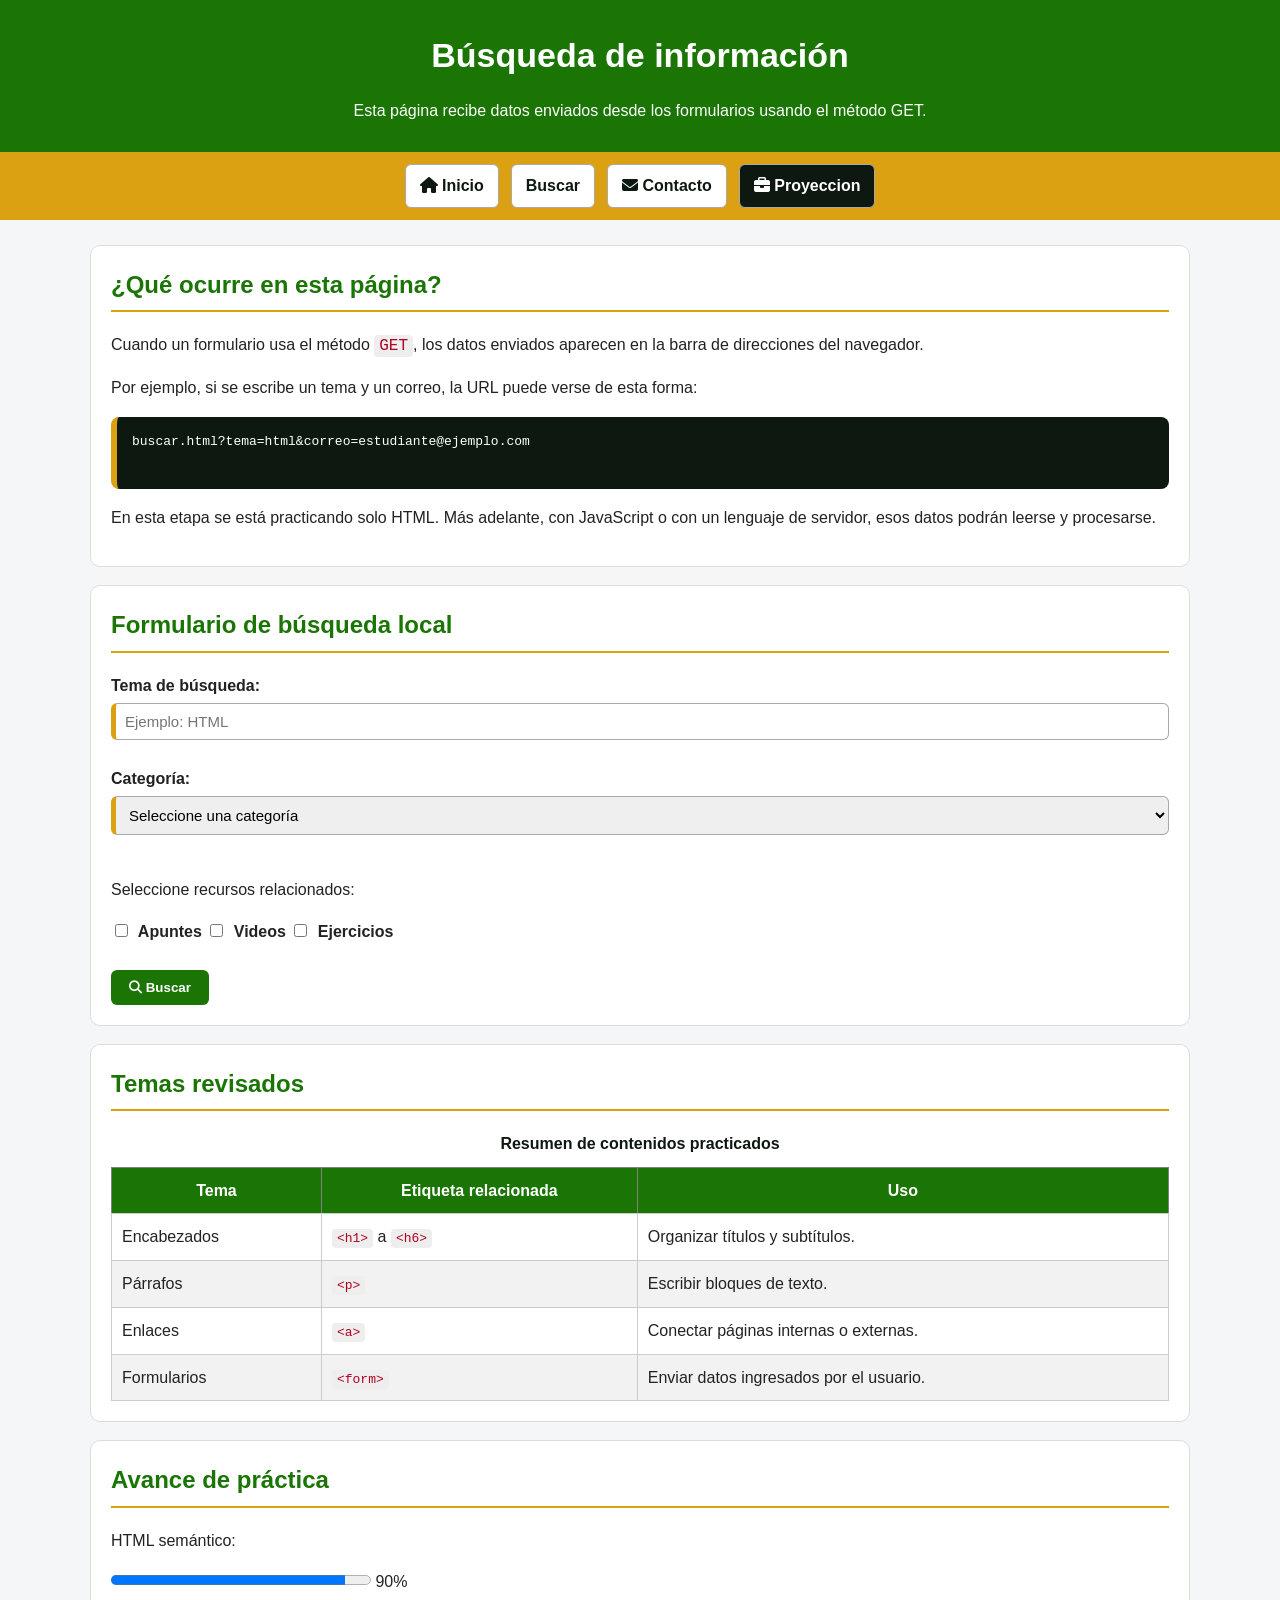
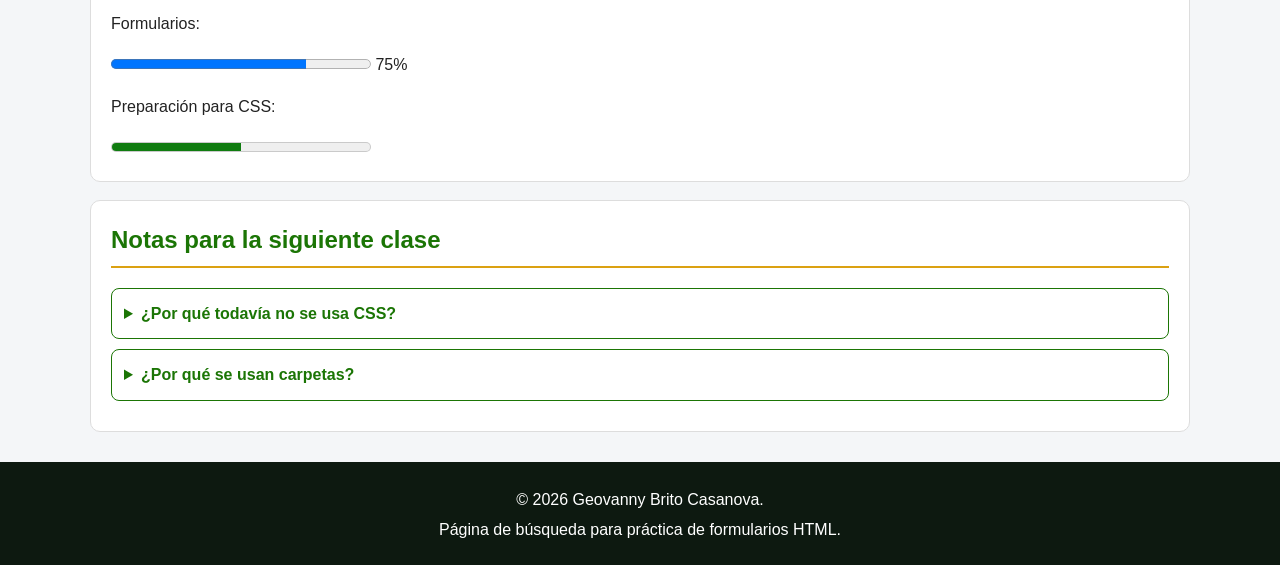
<file: pages/buscar.html>
<!doctype html>
<html lang="es">
  <head>
    <meta charset="UTF-8" />
    <title>Búsqueda de información</title>

    <!-- Como este archivo está dentro de pages, se sube un nivel con ../ -->
    <link rel="icon" href="../img/mundito.ico" type="image/x-icon" />

    <link
      rel="stylesheet"
      href="https://cdnjs.cloudflare.com/ajax/libs/font-awesome/6.5.0/css/all.min.css"
    />

    <link rel="stylesheet" href="../css/general.css" />
    <link rel="stylesheet" href="../css/buscar.css" />
    <meta name="viewport" content="width=device-width, initial-scale=1.0" />
  </head>

  <body>
    <header>
      <h1>Búsqueda de información</h1>
      <p>
        Esta página recibe datos enviados desde los formularios usando el método
        GET.
      </p>
    </header>

    <nav>
      <a href="../index.html">
        <i class="fa-solid fa-house"></i>
        Inicio
      </a>

      <a href="buscar.html">Buscar</a>

      <a href="cto/contacto.html">
        <i class="fa-solid fa-envelope"></i>
        Contacto
      </a>

       <a href="proyeccion.html" class="activo">
            <i class="fa-solid fa-briefcase"></i>
            Proyeccion
        </a>
    </nav>

    <main>
      <section>
        <h2>¿Qué ocurre en esta página?</h2>

        <p>
          Cuando un formulario usa el método <code>GET</code>, los datos
          enviados aparecen en la barra de direcciones del navegador.
        </p>

        <p>
          Por ejemplo, si se escribe un tema y un correo, la URL puede verse de
          esta forma:
        </p>

        <pre>
buscar.html?tema=html&correo=estudiante@ejemplo.com
            </pre
        >

        <p>
          En esta etapa se está practicando solo HTML. Más adelante, con
          JavaScript o con un lenguaje de servidor, esos datos podrán leerse y
          procesarse.
        </p>
      </section>

      <section>
        <h2>Formulario de búsqueda local</h2>

        <form method="GET" action="buscar.html">
          <label for="tema">Tema de búsqueda:</label>
          <input
            type="text"
            id="tema"
            name="tema"
            placeholder="Ejemplo: HTML"
            required
            minlength="3"
            maxlength="20"
          />

          <br /><br />

          <label for="categoria">Categoría:</label>
          <select id="categoria" name="categoria" required>
            <option value="">Seleccione una categoría</option>
            <option value="estructura">Estructura HTML</option>
            <option value="formularios">Formularios</option>
            <option value="multimedia">Multimedia</option>
            <option value="tablas">Tablas</option>
          </select>

          <br /><br />

          <p>Seleccione recursos relacionados:</p>

          <label>
            <input type="checkbox" name="recursos[]" value="apuntes" />
            Apuntes
          </label>

          <label>
            <input type="checkbox" name="recursos[]" value="videos" />
            Videos
          </label>

          <label>
            <input type="checkbox" name="recursos[]" value="ejercicios" />
            Ejercicios
          </label>

          <br /><br />

          <button type="submit">
            <i class="fa-solid fa-magnifying-glass"></i>
            Buscar
          </button>
        </form>
      </section>

      <section>
        <h2>Temas revisados</h2>

        <table border="1">
          <caption>
            Resumen de contenidos practicados
          </caption>

          <thead>
            <tr>
              <th>Tema</th>
              <th>Etiqueta relacionada</th>
              <th>Uso</th>
            </tr>
          </thead>

          <tbody>
            <tr>
              <td>Encabezados</td>
              <td><code>&lt;h1&gt;</code> a <code>&lt;h6&gt;</code></td>
              <td>Organizar títulos y subtítulos.</td>
            </tr>

            <tr>
              <td>Párrafos</td>
              <td><code>&lt;p&gt;</code></td>
              <td>Escribir bloques de texto.</td>
            </tr>

            <tr>
              <td>Enlaces</td>
              <td><code>&lt;a&gt;</code></td>
              <td>Conectar páginas internas o externas.</td>
            </tr>

            <tr>
              <td>Formularios</td>
              <td><code>&lt;form&gt;</code></td>
              <td>Enviar datos ingresados por el usuario.</td>
            </tr>
          </tbody>
        </table>
      </section>

      <section>
        <h2>Avance de práctica</h2>

        <p>HTML semántico:</p>
        <progress value="90" max="100"></progress>
        <span>90%</span>

        <p>Formularios:</p>
        <progress value="75" max="100"></progress>
        <span>75%</span>

        <p>Preparación para CSS:</p>
        <meter value="5" min="0" max="10"></meter>
      </section>

      <section>
        <h2>Notas para la siguiente clase</h2>

        <details>
          <summary>¿Por qué todavía no se usa CSS?</summary>
          <p>
            Primero se está ordenando la estructura HTML. Después se aplicará
            CSS para mejorar colores, márgenes, tamaños, distribución y diseño
            visual.
          </p>
        </details>

        <details>
          <summary>¿Por qué se usan carpetas?</summary>
          <p>
            Las carpetas permiten separar imágenes, audio, video y páginas
            internas. Esto ayuda a mantener el proyecto ordenado.
          </p>
        </details>
      </section>
    </main>

    <footer>
      <p>&copy; 2026 Geovanny Brito Casanova.</p>
      <p>Página de búsqueda para práctica de formularios HTML.</p>
    </footer>
  </body>
</html>
</file>
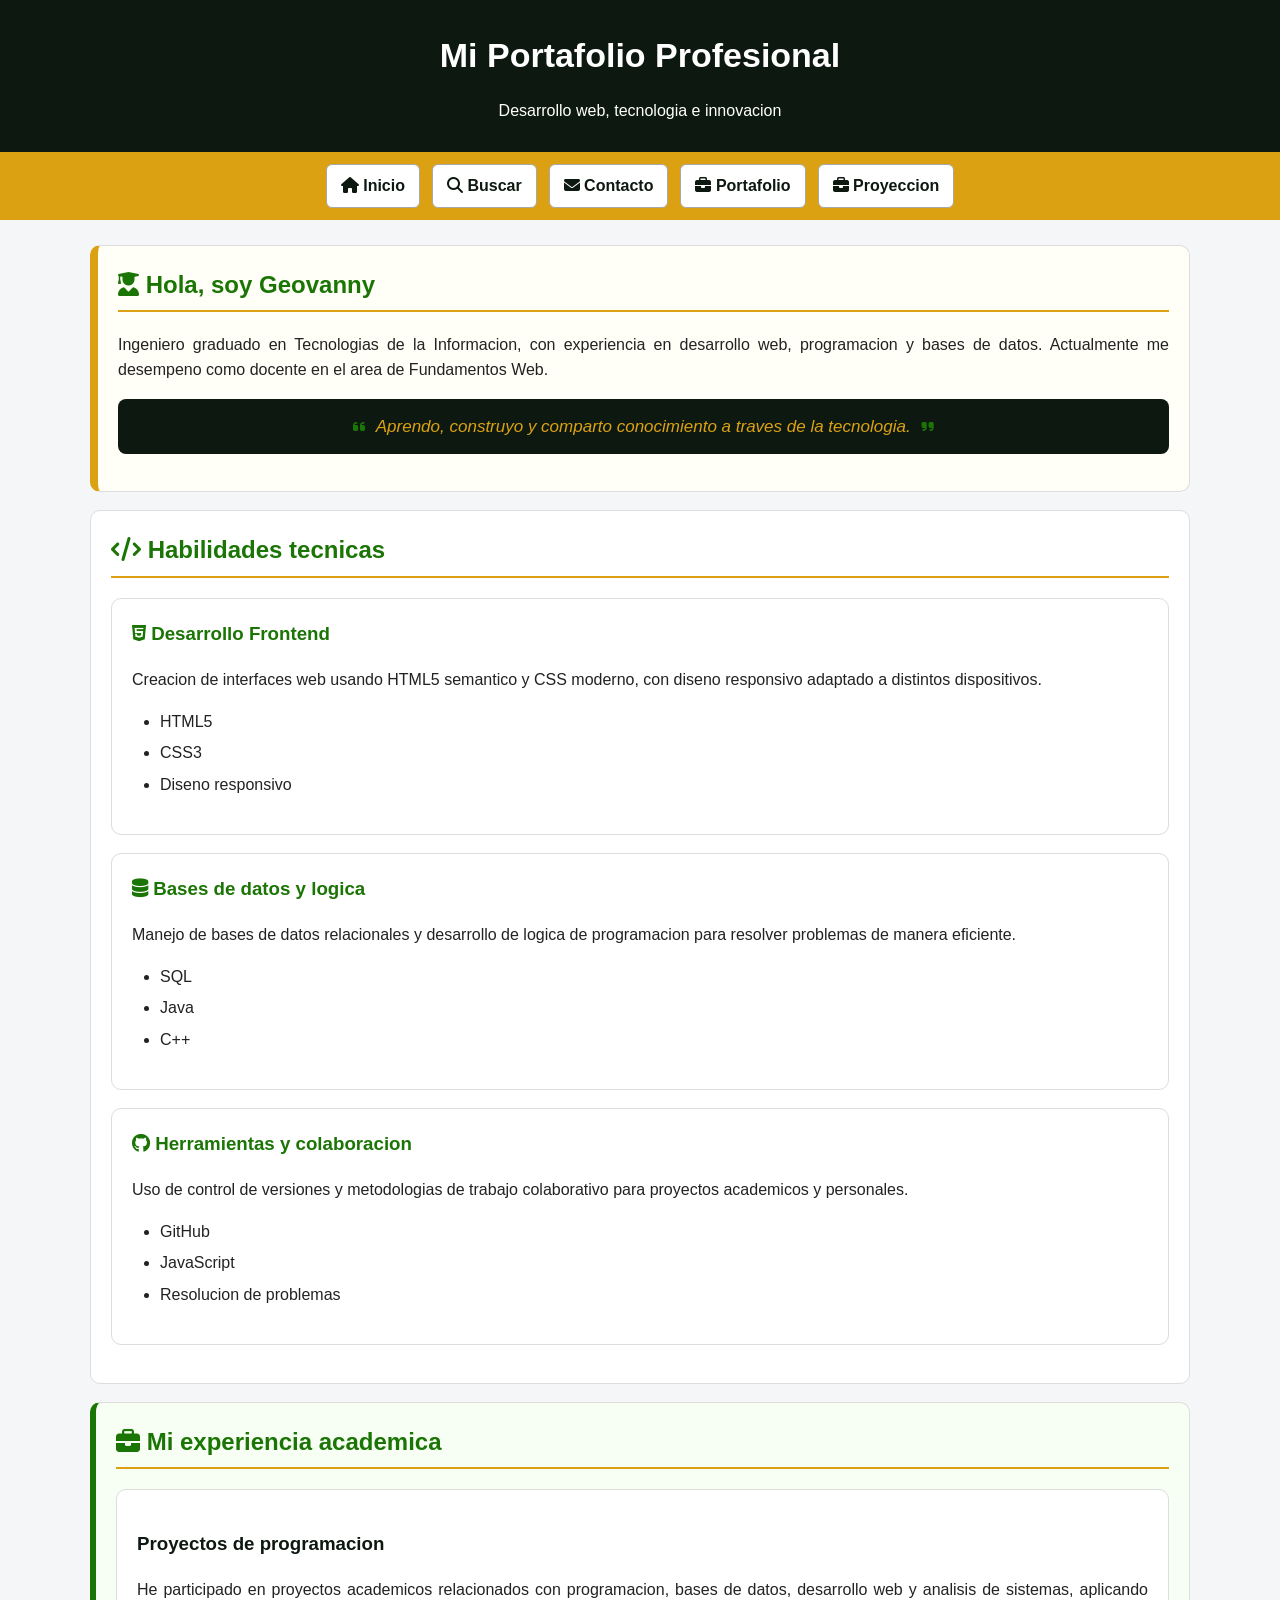
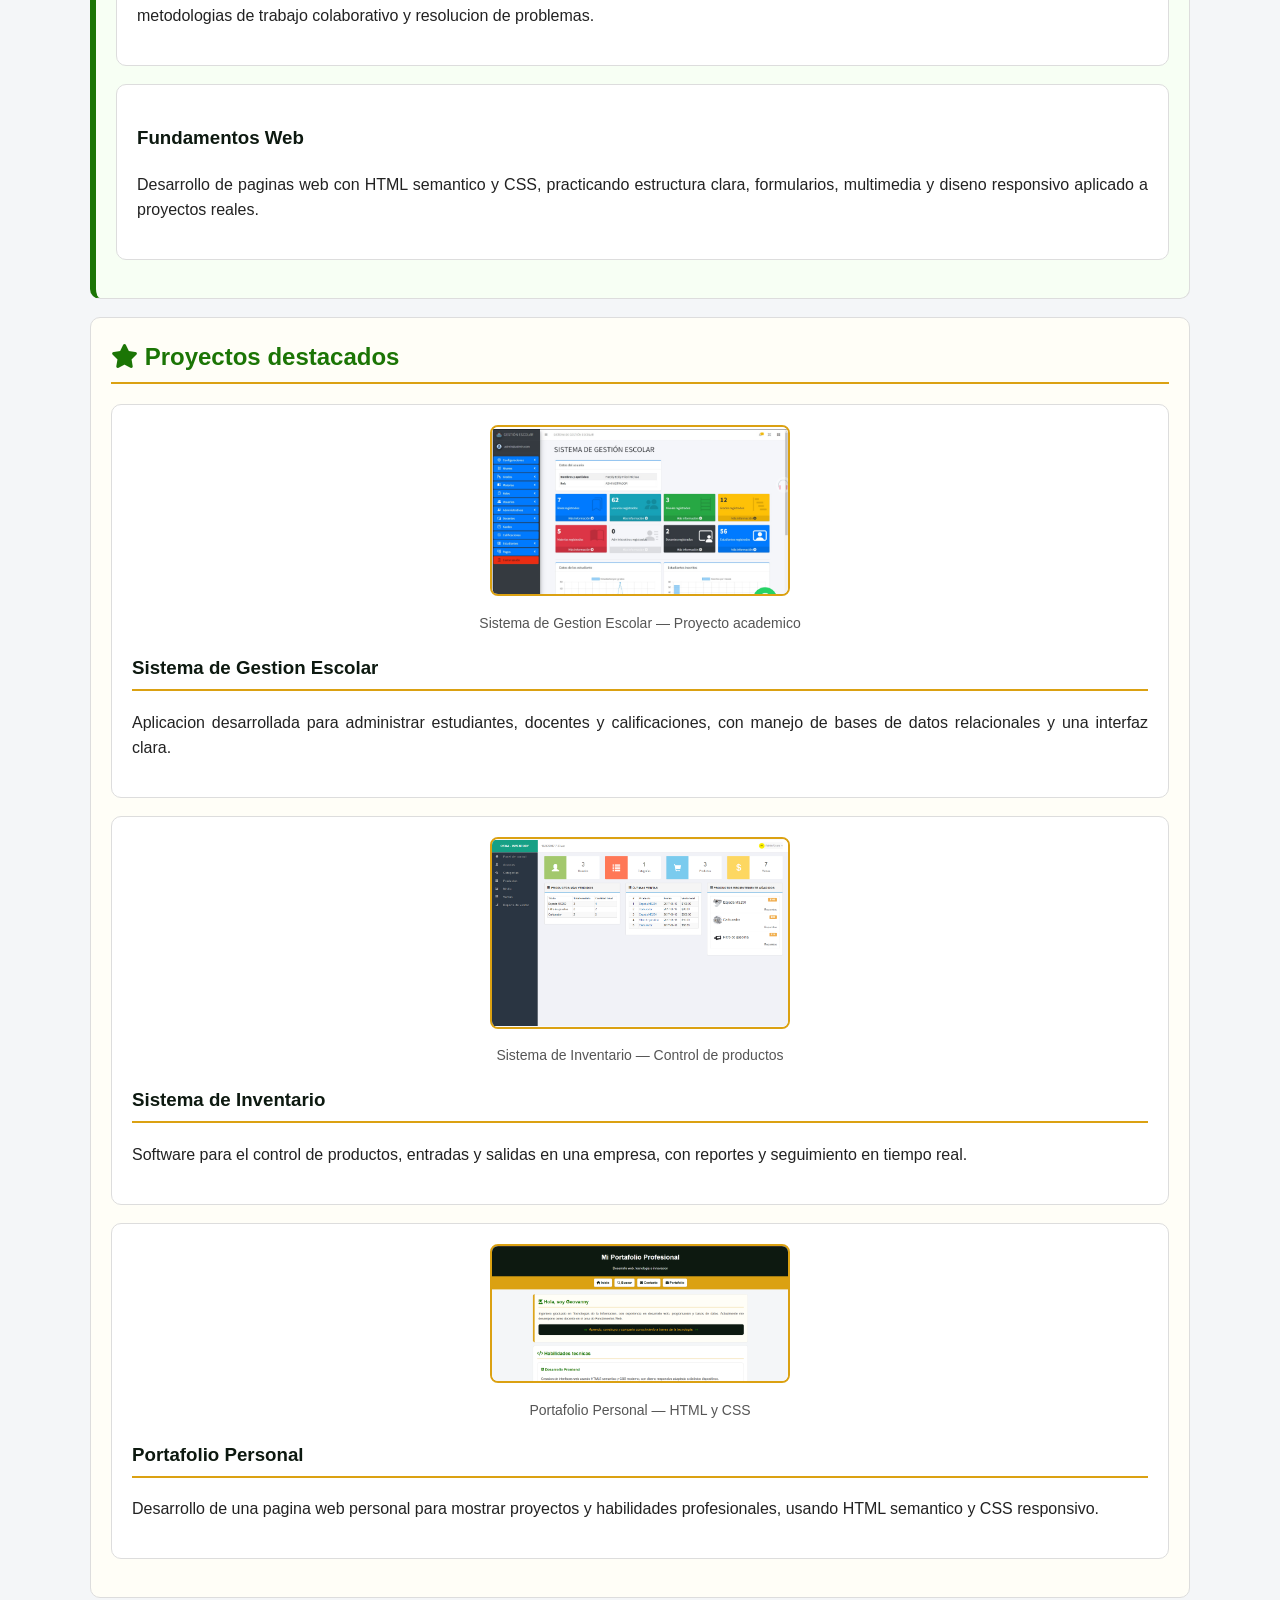
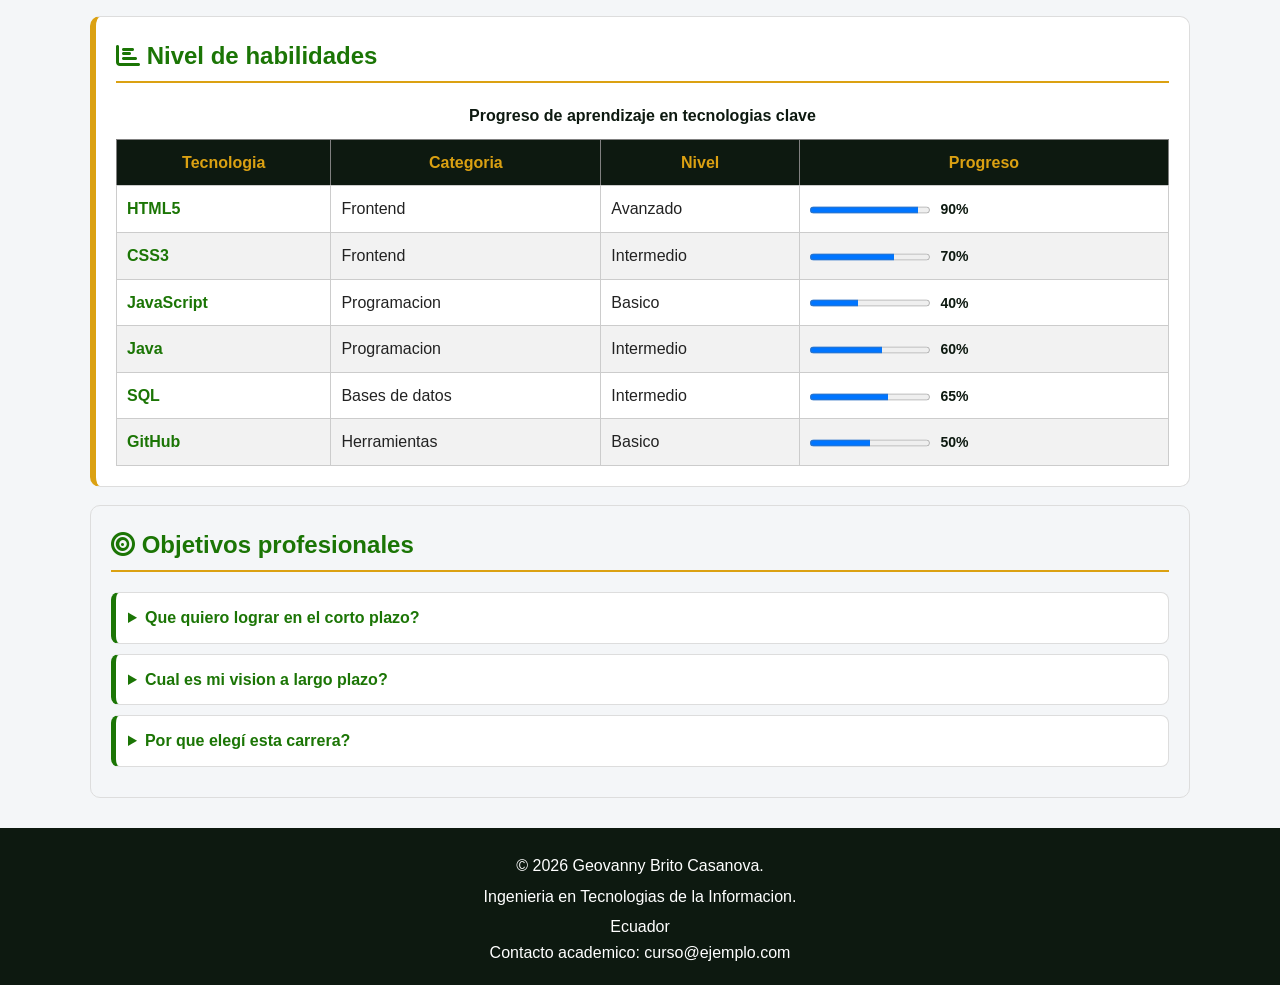
<file: pages/portafolio.html>
<!DOCTYPE html>
<html lang="es">

<head>
    <meta charset="UTF-8">
    <title>Portafolio - Geovanny</title>
    <link rel="icon" href="../img/mundito.ico" type="image/x-icon">
    <link rel="stylesheet" href="https://cdnjs.cloudflare.com/ajax/libs/font-awesome/6.5.0/css/all.min.css">
    <link rel="stylesheet" href="../css/general.css">
    <link rel="stylesheet" href="../css/portafolio.css">
    <meta name="viewport" content="width=device-width, initial-scale=1.0">
</head>

<body>

    <!-- Encabezado principal -->
    <header>
        <h1>
            Mi Portafolio Profesional
        </h1>
        <p>Desarrollo web, tecnologia e innovacion</p>
    </header>

    <!-- Menu de navegacion -->
    <nav>
        <a href="../index.html">
            <i class="fa-solid fa-house"></i>
            Inicio
        </a>

        <a href="buscar.html">
            <i class="fa-solid fa-magnifying-glass"></i>
            Buscar
        </a>

        <a href="cto/contacto.html">
            <i class="fa-solid fa-envelope"></i>
            Contacto
        </a>

        <a href="portafolio.html" class="activo">
            <i class="fa-solid fa-briefcase"></i>
            Portafolio
        </a>

         <a href="proyeccion.html" class="activo">
            <i class="fa-solid fa-briefcase"></i>
            Proyeccion
        </a>
    </nav>

    <!-- Contenido principal -->
    <main>

        <!-- Seccion introductoria — usa id="intro" y class="lema" del CSS -->
        <section id="intro">
            <h2>
                <i class="fa-solid fa-user-graduate"></i>
                Hola, soy Geovanny
            </h2>
            <p>
                Ingeniero graduado en Tecnologias de la Informacion, con experiencia en desarrollo web,
                programacion y bases de datos. Actualmente me desempeno como docente en el area de
                Fundamentos Web.
            </p>
            <p class="lema">
                <i class="fa-solid fa-quote-left"></i>
                Aprendo, construyo y comparto conocimiento a traves de la tecnologia.
                <i class="fa-solid fa-quote-right"></i>
            </p>
        </section>

        <!-- Seccion de habilidades — cada article usa class="tarjeta-habilidad" -->
        <section>
            <h2>
                <i class="fa-solid fa-code"></i>
                Habilidades tecnicas
            </h2>

            <article class="tarjeta-habilidad">
                <h3><i class="fa-brands fa-html5"></i> Desarrollo Frontend</h3>
                <p>
                    Creacion de interfaces web usando HTML5 semantico y CSS moderno, con diseno
                    responsivo adaptado a distintos dispositivos.
                </p>
                <ul>
                    <li>HTML5</li>
                    <li>CSS3</li>
                    <li>Diseno responsivo</li>
                </ul>
            </article>

            <article class="tarjeta-habilidad">
                <h3><i class="fa-solid fa-database"></i> Bases de datos y logica</h3>
                <p>
                    Manejo de bases de datos relacionales y desarrollo de logica de programacion
                    para resolver problemas de manera eficiente.
                </p>
                <ul>
                    <li>SQL</li>
                    <li>Java</li>
                    <li>C++</li>
                </ul>
            </article>

            <article class="tarjeta-habilidad">
                <h3><i class="fa-brands fa-github"></i> Herramientas y colaboracion</h3>
                <p>
                    Uso de control de versiones y metodologias de trabajo colaborativo para
                    proyectos academicos y personales.
                </p>
                <ul>
                    <li>GitHub</li>
                    <li>JavaScript</li>
                    <li>Resolucion de problemas</li>
                </ul>
            </article>
        </section>

        <!-- Seccion de experiencia — usa id="experiencia" del CSS -->
        <section id="experiencia">
            <h2>
                <i class="fa-solid fa-briefcase"></i>
                Mi experiencia academica
            </h2>

            <article>
                <h3>Proyectos de programacion</h3>
                <p>
                    He participado en proyectos academicos relacionados con programacion, bases de datos,
                    desarrollo web y analisis de sistemas, aplicando metodologias de trabajo colaborativo
                    y resolucion de problemas.
                </p>
            </article>

            <article>
                <h3>Fundamentos Web</h3>
                <p>
                    Desarrollo de paginas web con HTML semantico y CSS, practicando estructura clara,
                    formularios, multimedia y diseno responsivo aplicado a proyectos reales.
                </p>
            </article>
        </section>

        <!-- Seccion de proyectos — cada article usa class="proyecto-card" -->
        <section id="proyectos">
            <h2>
                <i class="fa-solid fa-star"></i>
                Proyectos destacados
            </h2>

            <article class="proyecto-card">
                <figure>
                    <img src="../img/portafolio/sistema-escolar.png" alt="Sistema de Gestion Escolar" width="300">
                    <figcaption>Sistema de Gestion Escolar — Proyecto academico</figcaption>
                </figure>
                <h3>Sistema de Gestion Escolar</h3>
                <p>
                    Aplicacion desarrollada para administrar estudiantes, docentes y calificaciones,
                    con manejo de bases de datos relacionales y una interfaz clara.
                </p>
            </article>

            <article class="proyecto-card">
                <figure>
                    <img src="../img/portafolio/sistema-inventario.png" alt="Sistema de Inventario" width="300">
                    <figcaption>Sistema de Inventario — Control de productos</figcaption>
                </figure>
                <h3>Sistema de Inventario</h3>
                <p>
                    Software para el control de productos, entradas y salidas en una empresa,
                    con reportes y seguimiento en tiempo real.
                </p>
            </article>

            <article class="proyecto-card">
                <figure>
                    <img src="../img/portafolio/sistema-portafio.png" alt="Portafolio Personal" width="300">
                    <figcaption>Portafolio Personal — HTML y CSS</figcaption>
                </figure>
                <h3>Portafolio Personal</h3>
                <p>
                    Desarrollo de una pagina web personal para mostrar proyectos y habilidades
                    profesionales, usando HTML semantico y CSS responsivo.
                </p>
            </article>
        </section>

        <!-- Tabla de progreso — usa id="progreso" del CSS -->
        <section id="progreso">
            <h2>
                <i class="fa-solid fa-chart-bar"></i>
                Nivel de habilidades
            </h2>

            <table border="1">
                <caption>Progreso de aprendizaje en tecnologias clave</caption>

                <thead>
                    <tr>
                        <th>Tecnologia</th>
                        <th>Categoria</th>
                        <th>Nivel</th>
                        <th>Progreso</th>
                    </tr>
                </thead>

                <tbody>
                    <tr>
                        <td>HTML5</td>
                        <td>Frontend</td>
                        <td>Avanzado</td>
                        <td>
                            <progress value="90" max="100"></progress>
                            <span>90%</span>
                        </td>
                    </tr>

                    <tr>
                        <td>CSS3</td>
                        <td>Frontend</td>
                        <td>Intermedio</td>
                        <td>
                            <progress value="70" max="100"></progress>
                            <span>70%</span>
                        </td>
                    </tr>

                    <tr>
                        <td>JavaScript</td>
                        <td>Programacion</td>
                        <td>Basico</td>
                        <td>
                            <progress value="40" max="100"></progress>
                            <span>40%</span>
                        </td>
                    </tr>

                    <tr>
                        <td>Java</td>
                        <td>Programacion</td>
                        <td>Intermedio</td>
                        <td>
                            <progress value="60" max="100"></progress>
                            <span>60%</span>
                        </td>
                    </tr>

                    <tr>
                        <td>SQL</td>
                        <td>Bases de datos</td>
                        <td>Intermedio</td>
                        <td>
                            <progress value="65" max="100"></progress>
                            <span>65%</span>
                        </td>
                    </tr>

                    <tr>
                        <td>GitHub</td>
                        <td>Herramientas</td>
                        <td>Basico</td>
                        <td>
                            <progress value="50" max="100"></progress>
                            <span>50%</span>
                        </td>
                    </tr>
                </tbody>
            </table>
        </section>

        <!-- Seccion de objetivos — usa id="objetivos" del CSS -->
        <section id="objetivos">
            <h2>
                <i class="fa-solid fa-bullseye"></i>
                Objetivos profesionales
            </h2>

            <details>
                <summary>Que quiero lograr en el corto plazo?</summary>
                <p>
                    Dominar HTML, CSS y JavaScript para crear interfaces web modernas,
                    responsivas y accesibles. Completar proyectos personales que demuestren
                    mis habilidades de desarrollo frontend.
                </p>
            </details>

            <details>
                <summary>Cual es mi vision a largo plazo?</summary>
                <p>
                    Desarrollarme como ingeniera especializada en tecnologias web y diseno de
                    experiencias de usuario, contribuyendo a soluciones digitales innovadoras
                    que mejoren la vida de las personas.
                </p>
            </details>

            <details>
                <summary>Por que elegí esta carrera?</summary>
                <p>
                    La tecnologia me permite crear herramientas que resuelven problemas reales.
                    La combinacion de logica y creatividad que ofrece el desarrollo web
                    es exactamente lo que me apasiona.
                </p>
            </details>
        </section>

    </main>

    <!-- Pie de pagina -->
    <footer>
        <p>&copy; 2026 Geovanny Brito Casanova.</p>
        <p>Ingenieria en Tecnologias de la Informacion.</p>

        <address>
            Ecuador<br>
            Contacto academico: curso@ejemplo.com
        </address>
    </footer>

</body>

</html>
</file>
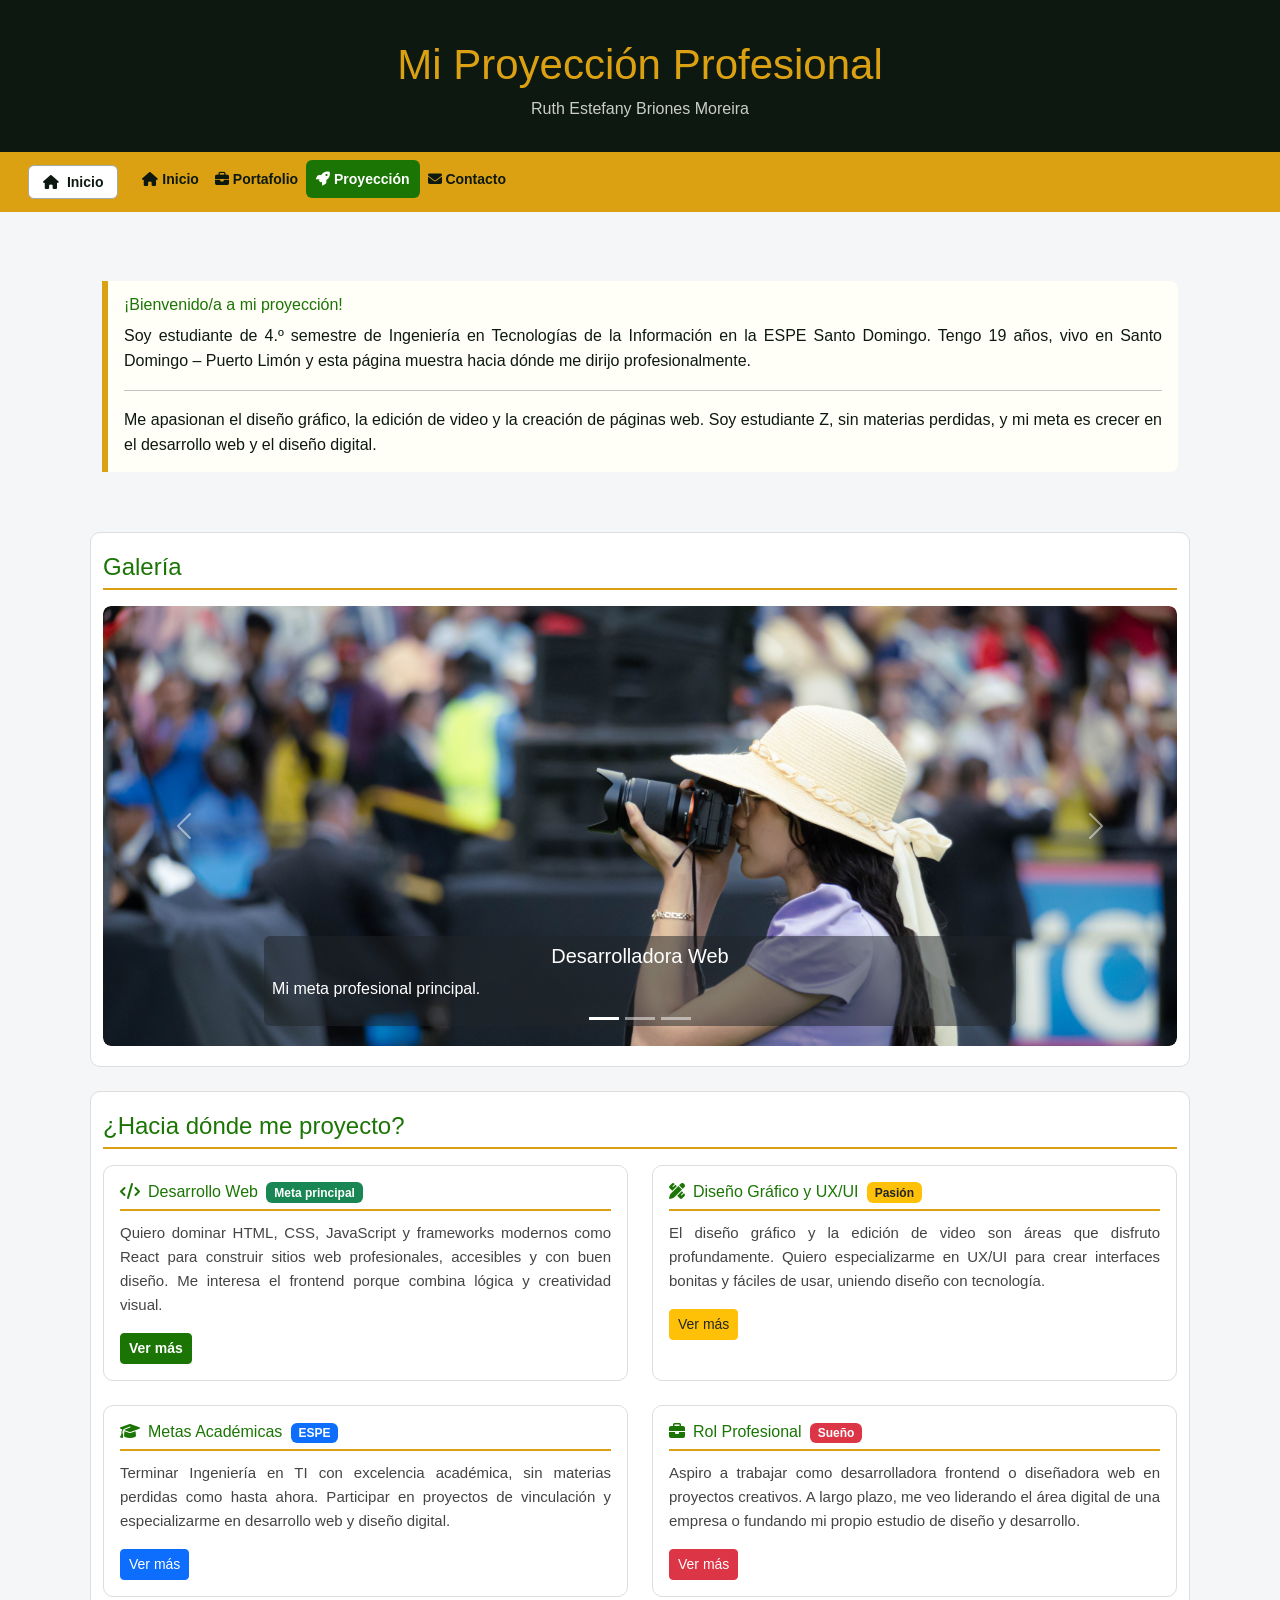
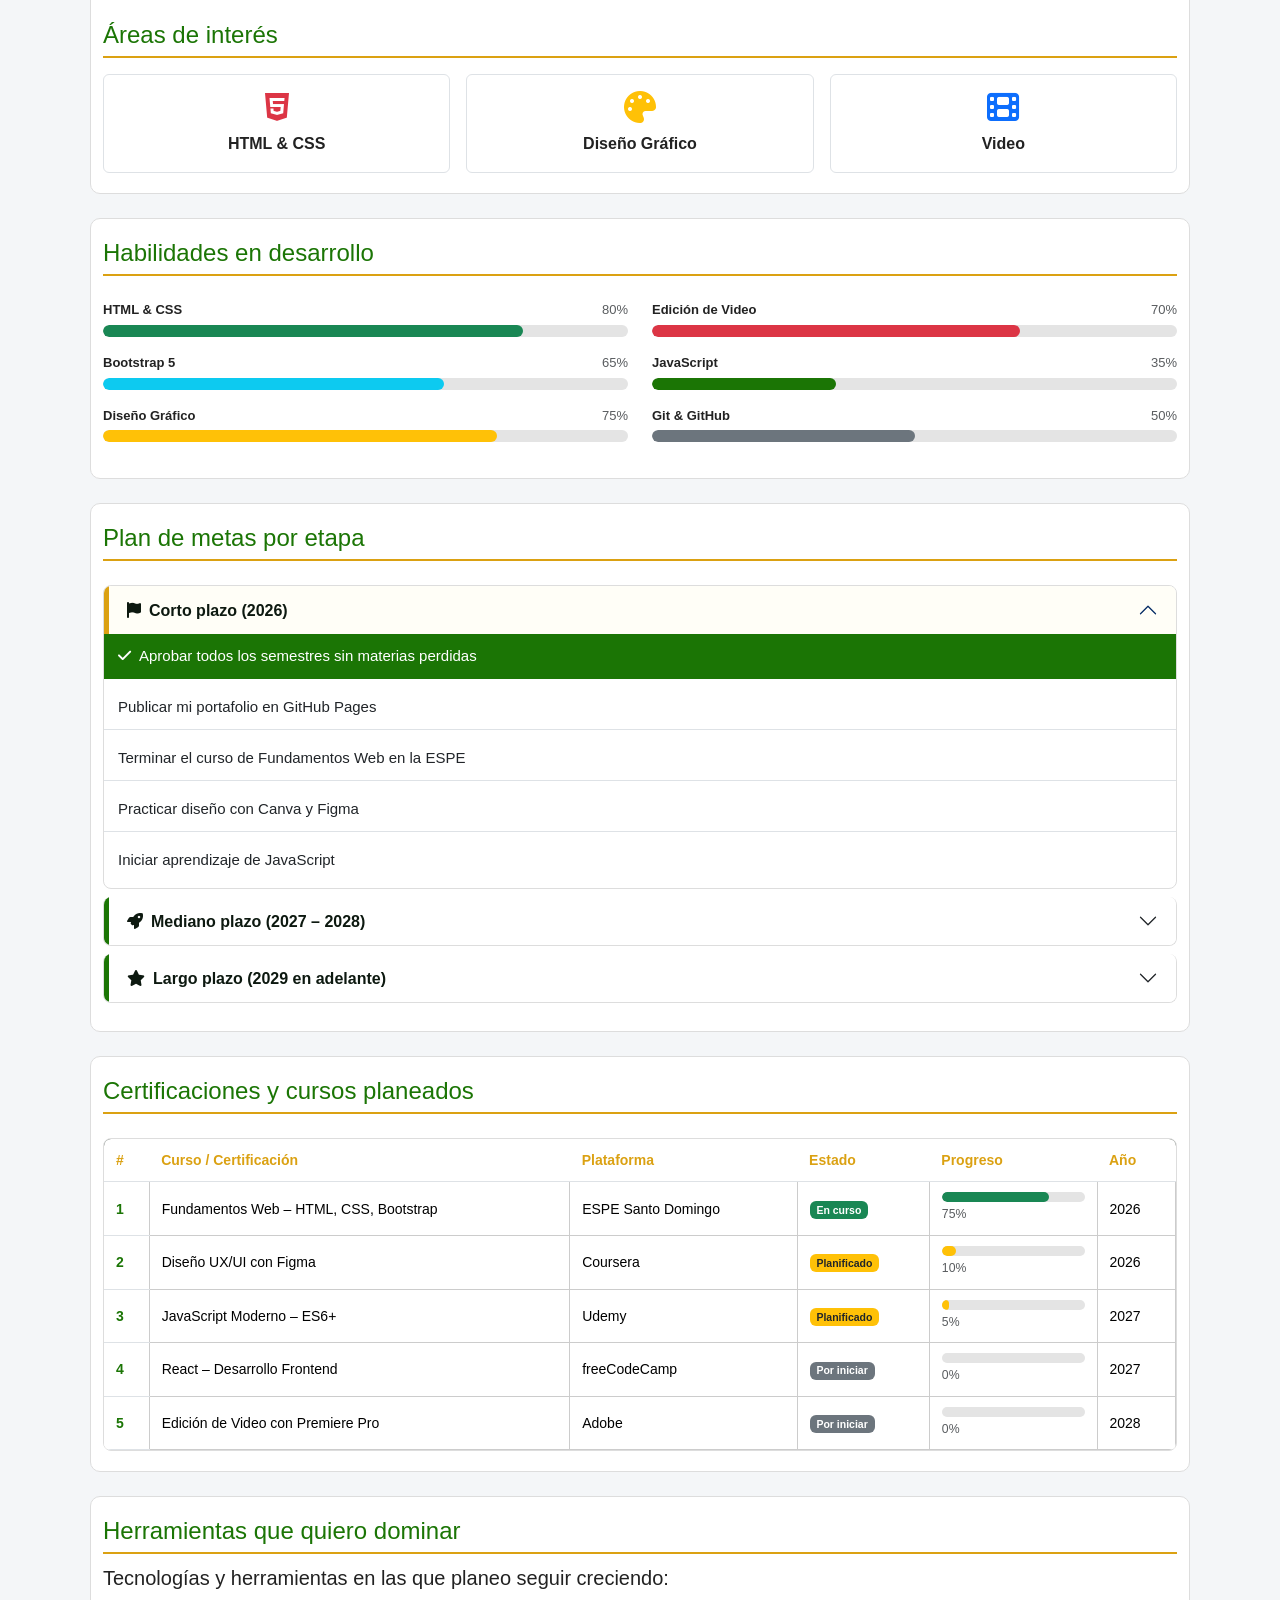
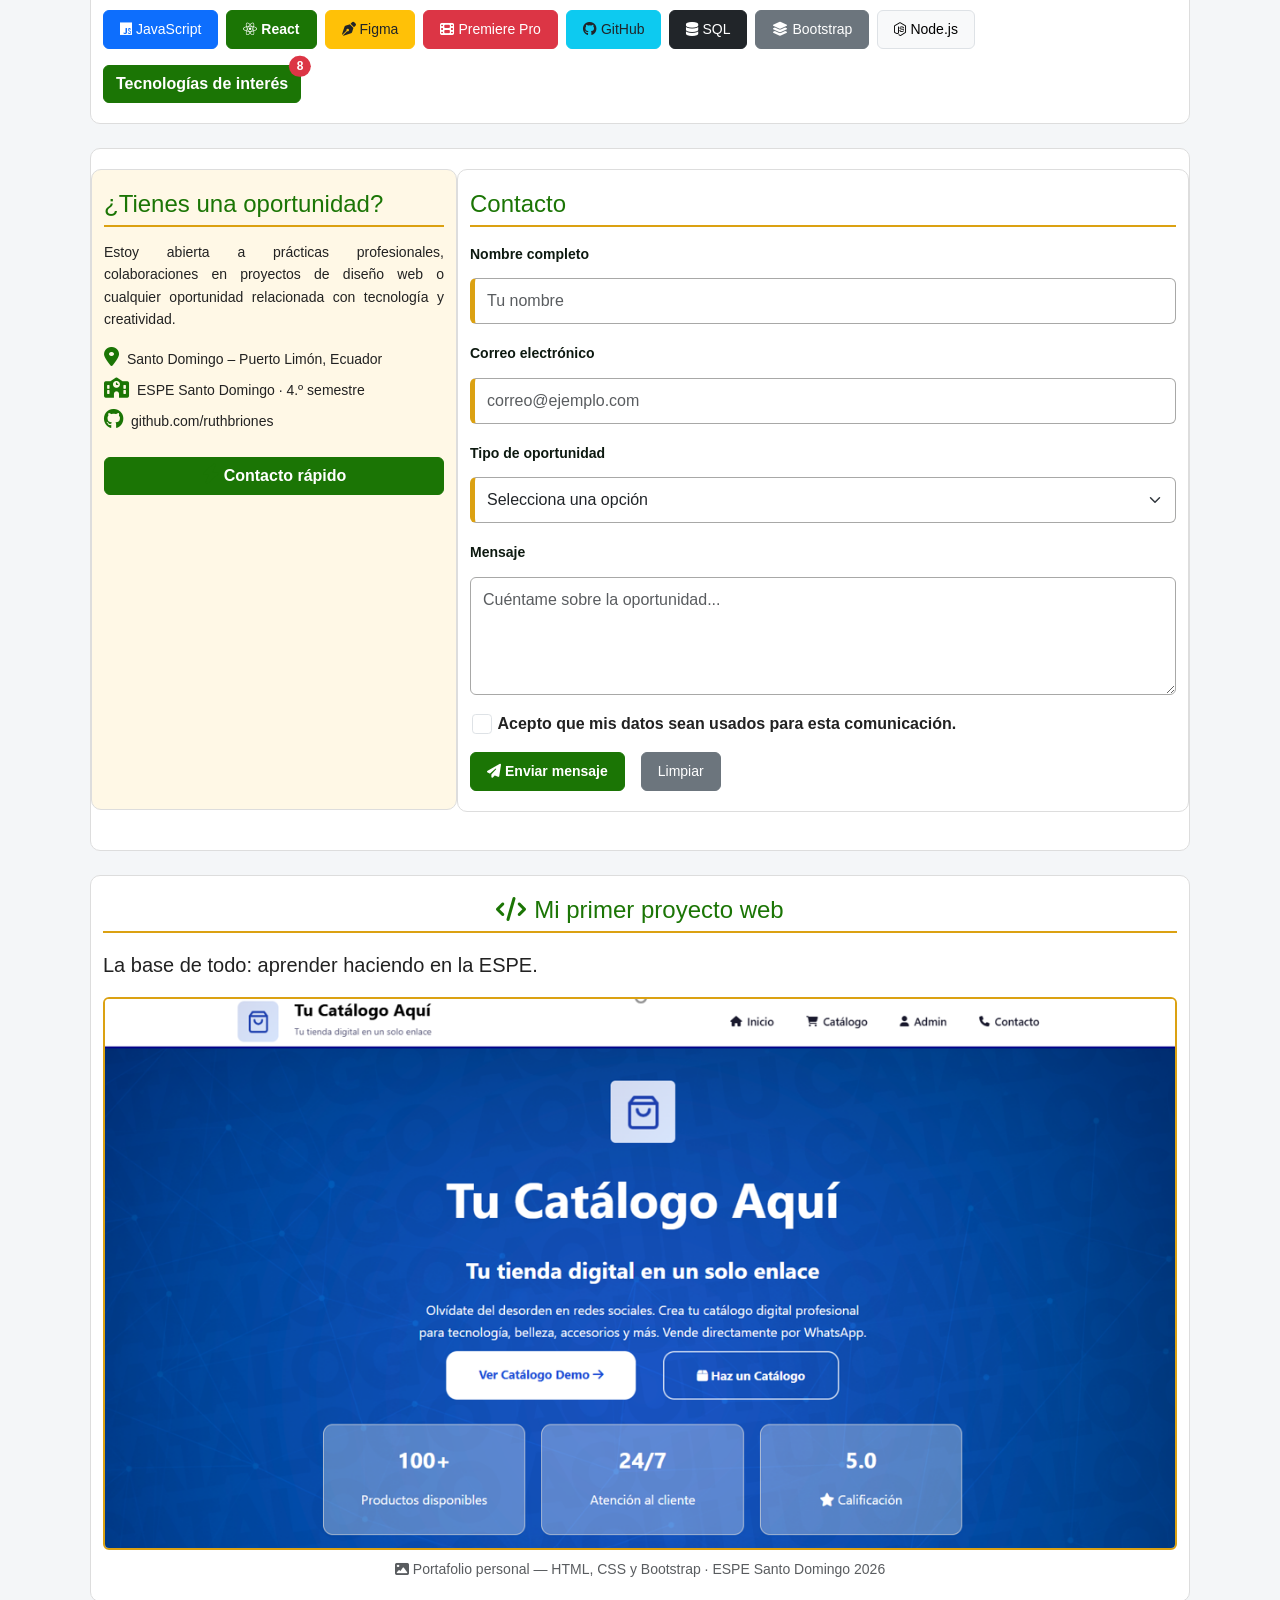
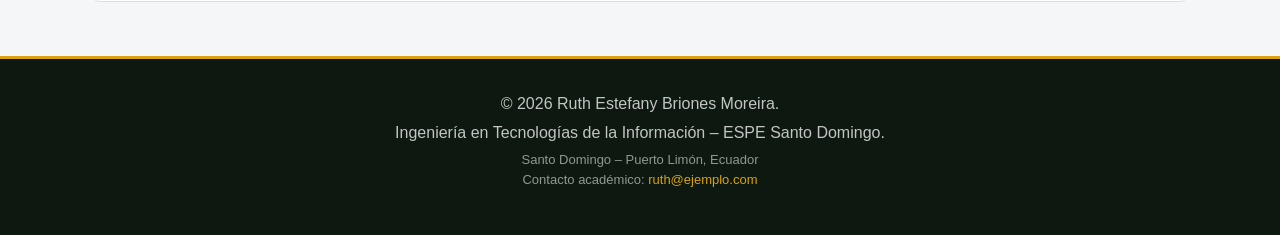
<file: pages/proyeccion.html>
<!doctype html>
<html lang="es">
  <head>
    <meta charset="UTF-8" />
    <title>Mi Proyección - Ruth Estefany</title>
    <meta name="viewport" content="width=device-width, initial-scale=1.0" />
    <link rel="icon" href="img/mundito.ico" type="image/x-icon" />

    <!-- 1. Bootstrap primero -->
    <link
      href="https://cdn.jsdelivr.net/npm/bootstrap@5.3.8/dist/css/bootstrap.min.css"
      rel="stylesheet"
      integrity="sha384-sRIl4kxILFvY47J16cr9ZwB07vP4J8+LH7qKQnuqkuIAvNWLzeN8tE5YBujZqJLB"
      crossorigin="anonymous"
    />
    <!-- 2. Font Awesome -->
    <link
      rel="stylesheet"
      href="https://cdnjs.cloudflare.com/ajax/libs/font-awesome/6.5.0/css/all.min.css"
    />
    <!-- 3. CSS propios DESPUÉS de Bootstrap -->
    <link rel="stylesheet" href="../css/general.css" />
    <link rel="stylesheet" href="../css/proyeccion.css" />
  </head>

  <body>

    <!-- ================================================
         HEADER
         ================================================ -->
    <header>
      <h1>Mi Proyección Profesional</h1>
      <p>Ruth Estefany Briones Moreira</p>
    </header>

    <!-- ================================================
         NAVBAR  [Navbar]
         ================================================ -->
    <nav class="navbar navbar-expand-lg navbar-light">
      <div class="container-fluid px-3">
        <a class="navbar-brand fw-bold" href="../index.html">
          <i class="fa-solid fa-house me-1"></i> Inicio
        </a>
        <button
          class="navbar-toggler"
          type="button"
          data-bs-toggle="collapse"
          data-bs-target="#navPrincipal"
          aria-controls="navPrincipal"
          aria-expanded="false"
          aria-label="Abrir menú"
        >
          <span class="navbar-toggler-icon"></span>
        </button>
        <div class="collapse navbar-collapse" id="navPrincipal">
          <ul class="navbar-nav ms-auto mb-2 mb-lg-0">
            <li class="nav-item">
              <a class="nav-link" href="../index.html">
                <i class="fa-solid fa-house"></i> Inicio
              </a>
            </li>
            <li class="nav-item">
              <a class="nav-link" href="portafolio.html">
                <i class="fa-solid fa-briefcase"></i> Portafolio
              </a>
            </li>
            <li class="nav-item">
              <a class="nav-link active" aria-current="page" href="proyeccion.html">
                <i class="fa-solid fa-rocket"></i> Proyección
              </a>
            </li>
            <li class="nav-item">
              <a class="nav-link" href="cto/contacto.html">
                <i class="fa-solid fa-envelope"></i> Contacto
              </a>
            </li>
          </ul>
        </div>
      </div>
    </nav>

    <!-- ================================================
         MAIN
         ================================================ -->
    <main>

      <!-- ── ALERT de presentación  [Alert] ── -->
      <div class="container mt-4">
        <div class="alert alert-success" role="alert">
          <h4 class="alert-heading">
            ¡Bienvenido/a a mi proyección!
          </h4>
          <p>
            Soy estudiante de 4.º semestre de Ingeniería en Tecnologías de la
            Información en la ESPE Santo Domingo. Tengo 19 años, vivo en Santo
            Domingo – Puerto Limón y esta página muestra hacia dónde me dirijo
            profesionalmente.
          </p>
          <hr />
          <p class="mb-0">
            Me apasionan el diseño gráfico, la edición de video y la creación de
            páginas web. Soy estudiante Z, sin materias perdidas, y mi meta es
            crecer en el desarrollo web y el diseño digital.
          </p>
        </div>
      </div>

      <!-- ── CAROUSEL de imágenes  [Carousel + Images] ── -->
      <section class="container mt-4">
        <h2 class="mb-3">Galería</h2>
        <div
          id="carouselExampleIndicators"
          class="carousel slide"
          data-bs-ride="carousel"
        >
          <div class="carousel-indicators">
            <button type="button" data-bs-target="#carouselExampleIndicators" data-bs-slide-to="0" class="active" aria-current="true" aria-label="Slide 1"></button>
            <button type="button" data-bs-target="#carouselExampleIndicators" data-bs-slide-to="1" aria-label="Slide 2"></button>
            <button type="button" data-bs-target="#carouselExampleIndicators" data-bs-slide-to="2" aria-label="Slide 3"></button>
          </div>
          <div class="carousel-inner rounded-3 overflow-hidden">
            <div class="carousel-item active">
              <img src="../img/me/_JDP9545-2.jpg" class="d-block w-100" alt="Foto de Ruth 1" />
              <div class="carousel-caption d-none d-md-block bg-dark bg-opacity-50 rounded-2 p-2">
                <h5>Desarrolladora Web</h5>
                <p>Mi meta profesional principal.</p>
              </div>
            </div>
            <div class="carousel-item">
              <img src="../img/me/_JDP9547-3.jpg" class="d-block w-100" alt="Foto de Ruth 2" />
              <div class="carousel-caption d-none d-md-block bg-dark bg-opacity-50 rounded-2 p-2">
                <h5>Diseñadora Digital</h5>
                <p>Diseño gráfico y edición de video.</p>
              </div>
            </div>
            <div class="carousel-item">
              <img src="../img/me/Captura de pantalla 2026-06-12 094104.png" class="d-block w-100" alt="Proyecto web" />
              <div class="carousel-caption d-none d-md-block bg-dark bg-opacity-50 rounded-2 p-2">
                <h5>Mis primeros proyectos</h5>
                <p>HTML, CSS y Bootstrap en la ESPE.</p>
              </div>
            </div>
          </div>
          <button class="carousel-control-prev" type="button" data-bs-target="#carouselExampleIndicators" data-bs-slide="prev">
            <span class="carousel-control-prev-icon" aria-hidden="true"></span>
            <span class="visually-hidden">Anterior</span>
          </button>
          <button class="carousel-control-next" type="button" data-bs-target="#carouselExampleIndicators" data-bs-slide="next">
            <span class="carousel-control-next-icon" aria-hidden="true"></span>
            <span class="visually-hidden">Siguiente</span>
          </button>
        </div>
      </section>

      <!-- ── CARDS de proyección  [Container + Grid + Cards + Badges + Buttons] ── -->
      <section class="container mt-4">
        <h2 class="mb-3">¿Hacia dónde me proyecto?</h2>

        <!-- row-cols-1 = 1 columna en móvil, 2 en md -->
        <div class="row row-cols-1 row-cols-md-2 g-4 mb-4">
          <div class="col">
            <div class="card h-100">
              <div class="card-body">
                <h5 class="card-title">
                  <i class="fa-solid fa-code me-2"></i>Desarrollo Web
                  <span class="badge bg-success ms-1">Meta principal</span>
                </h5>
                <p class="card-text">
                  Quiero dominar HTML, CSS, JavaScript y frameworks modernos
                  como React para construir sitios web profesionales, accesibles
                  y con buen diseño. Me interesa el frontend porque combina
                  lógica y creatividad visual.
                </p>
                <button type="button" class="btn btn-success btn-sm" data-bs-toggle="modal" data-bs-target="#modalDesarrollo">
                  Ver más
                </button>
              </div>
            </div>
          </div>

          <div class="col">
            <div class="card h-100">
              <div class="card-body">
                <h5 class="card-title">
                  <i class="fa-solid fa-pen-ruler me-2"></i>Diseño Gráfico y UX/UI
                  <span class="badge bg-warning text-dark ms-1">Pasión</span>
                </h5>
                <p class="card-text">
                  El diseño gráfico y la edición de video son áreas que disfruto
                  profundamente. Quiero especializarme en UX/UI para crear
                  interfaces bonitas y fáciles de usar, uniendo diseño con
                  tecnología.
                </p>
                <button type="button" class="btn btn-warning btn-sm text-dark" data-bs-toggle="modal" data-bs-target="#modalDiseno">
                  Ver más
                </button>
              </div>
            </div>
          </div>

          <div class="col">
            <div class="card h-100">
              <div class="card-body">
                <h5 class="card-title">
                  <i class="fa-solid fa-graduation-cap me-2"></i>Metas Académicas
                  <span class="badge bg-primary ms-1">ESPE</span>
                </h5>
                <p class="card-text">
                  Terminar Ingeniería en TI con excelencia académica, sin
                  materias perdidas como hasta ahora. Participar en proyectos de
                  vinculación y especializarme en desarrollo web y diseño digital.
                </p>
                <button type="button" class="btn btn-primary btn-sm" data-bs-toggle="modal" data-bs-target="#modalAcademico">
                  Ver más
                </button>
              </div>
            </div>
          </div>

          <div class="col">
            <div class="card h-100">
              <div class="card-body">
                <h5 class="card-title">
                  <i class="fa-solid fa-briefcase me-2"></i>Rol Profesional
                  <span class="badge bg-danger ms-1">Sueño</span>
                </h5>
                <p class="card-text">
                  Aspiro a trabajar como desarrolladora frontend o diseñadora
                  web en proyectos creativos. A largo plazo, me veo liderando el
                  área digital de una empresa o fundando mi propio estudio de
                  diseño y desarrollo.
                </p>
                <button type="button" class="btn btn-danger btn-sm" data-bs-toggle="modal" data-bs-target="#modalRol">
                  Ver más
                </button>
              </div>
            </div>
          </div>
        </div>

        <!-- Áreas de interés: 3 columnas iguales en todos los tamaños -->
        <h2 class="mb-3 mt-4">Áreas de interés</h2>
        <div class="row text-center g-3">
          <div class="col-4">
            <div class="p-3 border rounded">
              <i class="fa-brands fa-html5 fa-2x text-danger mb-2 d-block"></i>
              <span class="fw-bold">HTML &amp; CSS</span>
            </div>
          </div>
          <div class="col-4">
            <div class="p-3 border rounded">
              <i class="fa-solid fa-palette fa-2x text-warning mb-2 d-block"></i>
              <span class="fw-bold">Diseño Gráfico</span>
            </div>
          </div>
          <div class="col-4">
            <div class="p-3 border rounded">
              <i class="fa-solid fa-film fa-2x text-primary mb-2 d-block"></i>
              <span class="fw-bold">Video</span>
            </div>
          </div>
        </div>
      </section>

      <!-- ── PROGRESS BARS  [Progress bars + Utilities + Spacing] ── -->
      <section class="container mt-4">
        <h2 class="mb-4">Habilidades en desarrollo</h2>
        <div class="row g-4">
          <div class="col-12 col-md-6">
            <div class="d-flex justify-content-between mb-1">
              <span class="fw-bold">HTML &amp; CSS</span><span class="text-muted">80%</span>
            </div>
            <div class="progress mb-3">
              <div class="progress-bar bg-success" role="progressbar" style="width:80%" aria-valuenow="80" aria-valuemin="0" aria-valuemax="100"></div>
            </div>

            <div class="d-flex justify-content-between mb-1">
              <span class="fw-bold">Bootstrap 5</span><span class="text-muted">65%</span>
            </div>
            <div class="progress mb-3">
              <div class="progress-bar bg-info" role="progressbar" style="width:65%" aria-valuenow="65" aria-valuemin="0" aria-valuemax="100"></div>
            </div>

            <div class="d-flex justify-content-between mb-1">
              <span class="fw-bold">Diseño Gráfico</span><span class="text-muted">75%</span>
            </div>
            <div class="progress mb-3">
              <div class="progress-bar bg-warning" role="progressbar" style="width:75%" aria-valuenow="75" aria-valuemin="0" aria-valuemax="100"></div>
            </div>
          </div>

          <div class="col-12 col-md-6">
            <div class="d-flex justify-content-between mb-1">
              <span class="fw-bold">Edición de Video</span><span class="text-muted">70%</span>
            </div>
            <div class="progress mb-3">
              <div class="progress-bar bg-danger" role="progressbar" style="width:70%" aria-valuenow="70" aria-valuemin="0" aria-valuemax="100"></div>
            </div>

            <div class="d-flex justify-content-between mb-1">
              <span class="fw-bold">JavaScript</span><span class="text-muted">35%</span>
            </div>
            <div class="progress mb-3">
              <div class="progress-bar" role="progressbar" style="width:35%" aria-valuenow="35" aria-valuemin="0" aria-valuemax="100"></div>
            </div>

            <div class="d-flex justify-content-between mb-1">
              <span class="fw-bold">Git &amp; GitHub</span><span class="text-muted">50%</span>
            </div>
            <div class="progress mb-3">
              <div class="progress-bar bg-secondary" role="progressbar" style="width:50%" aria-valuenow="50" aria-valuemin="0" aria-valuemax="100"></div>
            </div>
          </div>
        </div>
      </section>

      <!-- ── ACCORDION + LIST GROUP  [Accordion + List groups] ── -->
      <section class="container mt-4">
        <h2 class="mb-4">Plan de metas por etapa</h2>

        <div class="accordion" id="accordionMetas">
          <div class="accordion-item">
            <h3 class="accordion-header" id="headCorto">
              <button class="accordion-button" type="button" data-bs-toggle="collapse" data-bs-target="#collapseCorto" aria-expanded="true" aria-controls="collapseCorto">
                <i class="fa-solid fa-flag me-2"></i> Corto plazo (2026)
              </button>
            </h3>
            <div id="collapseCorto" class="accordion-collapse collapse show" aria-labelledby="headCorto" data-bs-parent="#accordionMetas">
              <div class="accordion-body p-0">
                <ul class="list-group list-group-flush">
                  <li class="list-group-item active" aria-current="true"><i class="fa-solid fa-check me-2"></i>Aprobar todos los semestres sin materias perdidas</li>
                  <li class="list-group-item">Publicar mi portafolio en GitHub Pages</li>
                  <li class="list-group-item">Terminar el curso de Fundamentos Web en la ESPE</li>
                  <li class="list-group-item">Practicar diseño con Canva y Figma</li>
                  <li class="list-group-item">Iniciar aprendizaje de JavaScript</li>
                </ul>
              </div>
            </div>
          </div>

          <div class="accordion-item">
            <h3 class="accordion-header" id="headMedio">
              <button class="accordion-button collapsed" type="button" data-bs-toggle="collapse" data-bs-target="#collapseMedio" aria-expanded="false" aria-controls="collapseMedio">
                <i class="fa-solid fa-rocket me-2"></i> Mediano plazo (2027 – 2028)
              </button>
            </h3>
            <div id="collapseMedio" class="accordion-collapse collapse" aria-labelledby="headMedio" data-bs-parent="#accordionMetas">
              <div class="accordion-body p-0">
                <ul class="list-group list-group-flush">
                  <li class="list-group-item active" aria-current="true"><i class="fa-solid fa-check me-2"></i>Dominar React y diseño responsivo avanzado</li>
                  <li class="list-group-item">Obtener certificación en UX/UI Design</li>
                  <li class="list-group-item">Realizar prácticas profesionales en empresa tech</li>
                  <li class="list-group-item">Construir 3 proyectos web reales en mi portafolio</li>
                  <li class="list-group-item">Aprender edición de video con Premiere Pro</li>
                </ul>
              </div>
            </div>
          </div>

          <div class="accordion-item">
            <h3 class="accordion-header" id="headLargo">
              <button class="accordion-button collapsed" type="button" data-bs-toggle="collapse" data-bs-target="#collapseLargo" aria-expanded="false" aria-controls="collapseLargo">
                <i class="fa-solid fa-star me-2"></i> Largo plazo (2029 en adelante)
              </button>
            </h3>
            <div id="collapseLargo" class="accordion-collapse collapse" aria-labelledby="headLargo" data-bs-parent="#accordionMetas">
              <div class="accordion-body p-0">
                <ul class="list-group list-group-flush">
                  <li class="list-group-item active" aria-current="true"><i class="fa-solid fa-check me-2"></i>Graduarme como Ingeniera en TI</li>
                  <li class="list-group-item">Trabajar en empresa de desarrollo web o agencia creativa</li>
                  <li class="list-group-item">Fundar mi propio estudio de diseño y desarrollo</li>
                  <li class="list-group-item">Dictar talleres de diseño web en Santo Domingo</li>
                  <li class="list-group-item">Especializarme con una maestría en diseño digital</li>
                </ul>
              </div>
            </div>
          </div>
        </div>
      </section>

      <!-- ── TABLE + PROGRESS BARS combinadas  [Table + Progress bars] ── -->
      <!-- Combinación: tabla con columna de progreso usando progress bars -->
      <section class="container mt-4">
        <h2 class="mb-4">Certificaciones y cursos planeados</h2>
        <div class="table-responsive">
          <table class="table table-hover align-middle">
            <thead>
              <tr>
                <th scope="col">#</th>
                <th scope="col">Curso / Certificación</th>
                <th scope="col">Plataforma</th>
                <th scope="col">Estado</th>
                <th scope="col">Progreso</th>
                <th scope="col">Año</th>
              </tr>
            </thead>
            <tbody>
              <tr>
                <th scope="row">1</th>
                <td>Fundamentos Web – HTML, CSS, Bootstrap</td>
                <td>ESPE Santo Domingo</td>
                <td><span class="badge bg-success">En curso</span></td>
                <td style="min-width:120px;">
                  <div class="progress" style="height:10px;">
                    <div class="progress-bar bg-success" role="progressbar" style="width:75%" aria-valuenow="75" aria-valuemin="0" aria-valuemax="100"></div>
                  </div>
                  <small class="text-muted">75%</small>
                </td>
                <td>2026</td>
              </tr>
              <tr>
                <th scope="row">2</th>
                <td>Diseño UX/UI con Figma</td>
                <td>Coursera</td>
                <td><span class="badge bg-warning text-dark">Planificado</span></td>
                <td>
                  <div class="progress" style="height:10px;">
                    <div class="progress-bar bg-warning" role="progressbar" style="width:10%" aria-valuenow="10" aria-valuemin="0" aria-valuemax="100"></div>
                  </div>
                  <small class="text-muted">10%</small>
                </td>
                <td>2026</td>
              </tr>
              <tr>
                <th scope="row">3</th>
                <td>JavaScript Moderno – ES6+</td>
                <td>Udemy</td>
                <td><span class="badge bg-warning text-dark">Planificado</span></td>
                <td>
                  <div class="progress" style="height:10px;">
                    <div class="progress-bar bg-warning" role="progressbar" style="width:5%" aria-valuenow="5" aria-valuemin="0" aria-valuemax="100"></div>
                  </div>
                  <small class="text-muted">5%</small>
                </td>
                <td>2027</td>
              </tr>
              <tr>
                <th scope="row">4</th>
                <td>React – Desarrollo Frontend</td>
                <td>freeCodeCamp</td>
                <td><span class="badge bg-secondary">Por iniciar</span></td>
                <td>
                  <div class="progress" style="height:10px;">
                    <div class="progress-bar bg-secondary" role="progressbar" style="width:0%" aria-valuenow="0" aria-valuemin="0" aria-valuemax="100"></div>
                  </div>
                  <small class="text-muted">0%</small>
                </td>
                <td>2027</td>
              </tr>
              <tr>
                <th scope="row">5</th>
                <td>Edición de Video con Premiere Pro</td>
                <td>Adobe</td>
                <td><span class="badge bg-secondary">Por iniciar</span></td>
                <td>
                  <div class="progress" style="height:10px;">
                    <div class="progress-bar bg-secondary" role="progressbar" style="width:0%" aria-valuenow="0" aria-valuemin="0" aria-valuemax="100"></div>
                  </div>
                  <small class="text-muted">0%</small>
                </td>
                <td>2028</td>
              </tr>
            </tbody>
          </table>
        </div>
      </section>

      <!-- ── BOTONES – herramientas  [Buttons + Badge + Typography] ── -->
      <section class="container mt-4">
        <h2 class="mb-2">Herramientas que quiero dominar</h2>
        <p class="lead mb-3">Tecnologías y herramientas en las que planeo seguir creciendo:</p>
        <div class="d-flex flex-wrap gap-2">
          <button type="button" class="btn btn-primary"><i class="fa-brands fa-js me-1"></i>JavaScript</button>
          <button type="button" class="btn btn-success"><i class="fa-brands fa-react me-1"></i>React</button>
          <button type="button" class="btn btn-warning text-dark"><i class="fa-solid fa-pen-nib me-1"></i>Figma</button>
          <button type="button" class="btn btn-danger"><i class="fa-solid fa-film me-1"></i>Premiere Pro</button>
          <button type="button" class="btn btn-info text-dark"><i class="fa-brands fa-github me-1"></i>GitHub</button>
          <button type="button" class="btn btn-dark"><i class="fa-solid fa-database me-1"></i>SQL</button>
          <button type="button" class="btn btn-secondary"><i class="fa-solid fa-layer-group me-1"></i>Bootstrap</button>
          <button type="button" class="btn btn-light border"><i class="fa-brands fa-node-js me-1"></i>Node.js</button>
        </div>
        <div class="mt-3">
          <button type="button" class="btn btn-success position-relative">
            Tecnologías de interés
            <span class="position-absolute top-0 start-100 translate-middle badge rounded-pill bg-danger">
              8<span class="visually-hidden">herramientas por aprender</span>
            </span>
          </button>
        </div>
      </section>

      <!-- ── FORM de contacto  [Forms + Spacing] ── -->
      <section class="container mt-4 mb-4">
        <div class="row g-4">
          <aside class="col-12 col-md-4">
            <h2>¿Tienes una oportunidad?</h2>
            <p>
              Estoy abierta a prácticas profesionales, colaboraciones en
              proyectos de diseño web o cualquier oportunidad relacionada con
              tecnología y creatividad.
            </p>
            <ul class="list-unstyled">
              <li class="mb-2"><i class="fa-solid fa-location-dot me-2"></i>Santo Domingo – Puerto Limón, Ecuador</li>
              <li class="mb-2"><i class="fa-solid fa-school me-2"></i>ESPE Santo Domingo · 4.º semestre</li>
              <li><i class="fa-brands fa-github me-2"></i>github.com/ruthbriones</li>
            </ul>
            <!-- Botón que abre modal con formulario rápido [Modal + Form combinados] -->
            <button type="button" class="btn btn-success mt-2 w-100" data-bs-toggle="modal" data-bs-target="#modalContactoRapido">
              <i class="fa-solid fa-bolt me-1"></i>Contacto rápido
            </button>
          </aside>

          <article class="col-12 col-md-8">
            <h2>Contacto</h2>
            <form novalidate>
              <div class="mb-3">
                <label for="nombreContacto" class="form-label">Nombre completo</label>
                <input type="text" class="form-control" id="nombreContacto" placeholder="Tu nombre" required />
              </div>
              <div class="mb-3">
                <label for="emailContacto" class="form-label">Correo electrónico</label>
                <input type="email" class="form-control" id="emailContacto" placeholder="correo@ejemplo.com" required />
              </div>
              <div class="mb-3">
                <label for="tipoOportunidad" class="form-label">Tipo de oportunidad</label>
                <select class="form-select" id="tipoOportunidad" required>
                  <option selected disabled>Selecciona una opción</option>
                  <option>Prácticas profesionales</option>
                  <option>Proyecto de diseño web</option>
                  <option>Colaboración académica</option>
                  <option>Proyecto freelance</option>
                  <option>Otro</option>
                </select>
              </div>
              <div class="mb-3">
                <label for="mensajeContacto" class="form-label">Mensaje</label>
                <textarea class="form-control" id="mensajeContacto" rows="4" placeholder="Cuéntame sobre la oportunidad..."></textarea>
              </div>
              <div class="mb-3 form-check">
                <input type="checkbox" class="form-check-input" id="checkPrivacidad" />
                <label class="form-check-label" for="checkPrivacidad">
                  Acepto que mis datos sean usados para esta comunicación.
                </label>
              </div>
              <div class="d-flex flex-wrap gap-2">
                <button type="submit" class="btn btn-success">
                  <i class="fa-solid fa-paper-plane me-1"></i>Enviar mensaje
                </button>
                <button type="reset" class="btn btn-secondary">Limpiar</button>
              </div>
            </form>
          </article>
        </div>
      </section>

      <!-- ── Imagen decorativa  [Images + figure + figcaption] ── -->
      <article class="container mt-4 mb-4 text-center">
        <h2 class="mb-3"><i class="fa-solid fa-code me-2"></i>Mi primer proyecto web</h2>
        <p class="lead mb-3">La base de todo: aprender haciendo en la ESPE.</p>
        <figure class="mb-0">
          <img src="../img/portafolio/proyecto.png" class="img-fluid rounded" alt="Captura de mi proyecto web en la ESPE" />
          <figcaption class="text-muted mt-2" style="font-size:14px;">
            <i class="fa-solid fa-image me-1"></i>Portafolio personal — HTML, CSS y Bootstrap · ESPE Santo Domingo 2026
          </figcaption>
        </figure>
      </article>

    </main>

    <!-- ================================================
         MODALES  [Modal]
         ================================================ -->

    <!-- Modal Desarrollo Web -->
    <div class="modal fade" id="modalDesarrollo" tabindex="-1" aria-labelledby="modalDesarrolloLabel" aria-hidden="true">
      <div class="modal-dialog modal-dialog-scrollable">
        <div class="modal-content">
          <div class="modal-header bg-success text-white">
            <h5 class="modal-title" id="modalDesarrolloLabel"><i class="fa-solid fa-code me-2"></i>Desarrollo Web</h5>
            <button type="button" class="btn-close btn-close-white" data-bs-dismiss="modal" aria-label="Cerrar"></button>
          </div>
          <div class="modal-body">
            <p>Mi proyección principal es convertirme en desarrolladora web frontend. Mi plan:</p>
            <ul>
              <li>Dominar HTML, CSS y Bootstrap (ya en marcha en la ESPE).</li>
              <li>Aprender JavaScript moderno y React.js.</li>
              <li>Crear proyectos reales y publicarlos en GitHub Pages.</li>
              <li>Diseñar interfaces limpias, accesibles y responsivas.</li>
              <li>Unir diseño gráfico con programación web.</li>
            </ul>
          </div>
          <div class="modal-footer">
            <button type="button" class="btn btn-secondary" data-bs-dismiss="modal">Cerrar</button>
          </div>
        </div>
      </div>
    </div>

    <!-- Modal Diseño -->
    <div class="modal fade" id="modalDiseno" tabindex="-1" aria-labelledby="modalDisenoLabel" aria-hidden="true">
      <div class="modal-dialog modal-dialog-scrollable">
        <div class="modal-content">
          <div class="modal-header bg-warning">
            <h5 class="modal-title" id="modalDisenoLabel"><i class="fa-solid fa-pen-ruler me-2"></i>Diseño Gráfico y UX/UI</h5>
            <button type="button" class="btn-close" data-bs-dismiss="modal" aria-label="Cerrar"></button>
          </div>
          <div class="modal-body">
            <p>El diseño es mi pasión. Mi plan en esta área:</p>
            <ul>
              <li>Profundizar en Figma para diseño de interfaces.</li>
              <li>Aprender principios de UX: usabilidad y experiencia de usuario.</li>
              <li>Crear prototipos de apps y sitios web antes de programarlos.</li>
              <li>Mejorar mis habilidades en edición de video con Premiere Pro.</li>
              <li>Combinar diseño y código en proyectos completos.</li>
            </ul>
          </div>
          <div class="modal-footer">
            <button type="button" class="btn btn-secondary" data-bs-dismiss="modal">Cerrar</button>
          </div>
        </div>
      </div>
    </div>

    <!-- Modal Académico -->
    <div class="modal fade" id="modalAcademico" tabindex="-1" aria-labelledby="modalAcademicoLabel" aria-hidden="true">
      <div class="modal-dialog modal-dialog-scrollable">
        <div class="modal-content">
          <div class="modal-header bg-primary text-white">
            <h5 class="modal-title" id="modalAcademicoLabel"><i class="fa-solid fa-graduation-cap me-2"></i>Metas Académicas</h5>
            <button type="button" class="btn-close btn-close-white" data-bs-dismiss="modal" aria-label="Cerrar"></button>
          </div>
          <div class="modal-body">
            <p>Estoy en 4.º semestre de Ingeniería en TI en la ESPE Santo Domingo. Sin materias perdidas. Mis metas académicas:</p>
            <ul>
              <li>Mantener mi récord sin materias perdidas hasta graduarme.</li>
              <li>Participar en proyectos de vinculación comunitaria.</li>
              <li>Integrar grupos de investigación o clubes tech en la ESPE.</li>
              <li>Aplicar a becas o intercambios en el área STEM.</li>
              <li>Graduarme como Ingeniera en TI con honores.</li>
            </ul>
          </div>
          <div class="modal-footer">
            <button type="button" class="btn btn-secondary" data-bs-dismiss="modal">Cerrar</button>
          </div>
        </div>
      </div>
    </div>

    <!-- Modal Rol Profesional -->
    <div class="modal fade" id="modalRol" tabindex="-1" aria-labelledby="modalRolLabel" aria-hidden="true">
      <div class="modal-dialog modal-dialog-scrollable">
        <div class="modal-content">
          <div class="modal-header bg-danger text-white">
            <h5 class="modal-title" id="modalRolLabel"><i class="fa-solid fa-briefcase me-2"></i>Rol Profesional</h5>
            <button type="button" class="btn-close btn-close-white" data-bs-dismiss="modal" aria-label="Cerrar"></button>
          </div>
          <div class="modal-body">
            <p>Mi visión profesional a largo plazo, desde Santo Domingo al mundo:</p>
            <ul>
              <li>Trabajar como desarrolladora frontend en una agencia creativa.</li>
              <li>Diseñar la identidad digital de marcas y empresas.</li>
              <li>Fundar mi propio estudio de diseño y desarrollo web.</li>
              <li>Generar empleo en mi comunidad de Puerto Limón.</li>
              <li>Ser referente tech femenina en Santo Domingo, Ecuador.</li>
            </ul>
          </div>
          <div class="modal-footer">
            <button type="button" class="btn btn-secondary" data-bs-dismiss="modal">Cerrar</button>
          </div>
        </div>
      </div>
    </div>

    <!-- ================================================
         FOOTER
         ================================================ -->
    <footer>
      <p>&copy; 2026 Ruth Estefany Briones Moreira.</p>
      <p>Ingeniería en Tecnologías de la Información – ESPE Santo Domingo.</p>
      <address>
        Santo Domingo – Puerto Limón, Ecuador<br />
        Contacto académico: <a href="mailto:ruth@ejemplo.com">ruth@ejemplo.com</a>
      </address>
    </footer>

    <!-- Modal con Formulario rápido [Modal + Form combinados] -->
    <div class="modal fade" id="modalContactoRapido" tabindex="-1" aria-labelledby="modalContactoRapidoLabel" aria-hidden="true">
      <div class="modal-dialog">
        <div class="modal-content">
          <div class="modal-header bg-success text-white">
            <h5 class="modal-title" id="modalContactoRapidoLabel">
              <i class="fa-solid fa-bolt me-2"></i>Contacto rápido
            </h5>
            <button type="button" class="btn-close btn-close-white" data-bs-dismiss="modal" aria-label="Cerrar"></button>
          </div>
          <div class="modal-body">
            <p class="text-muted mb-3">Déjame tu nombre y correo y te respondo pronto 😊</p>
            <form novalidate>
              <div class="mb-3">
                <label for="nombreRapido" class="form-label">Nombre</label>
                <input type="text" class="form-control" id="nombreRapido" placeholder="Tu nombre" required />
              </div>
              <div class="mb-3">
                <label for="emailRapido" class="form-label">Correo electrónico</label>
                <input type="email" class="form-control" id="emailRapido" placeholder="correo@ejemplo.com" required />
              </div>
              <div class="mb-3">
                <label for="mensajeRapido" class="form-label">¿En qué puedo ayudarte?</label>
                <textarea class="form-control" id="mensajeRapido" rows="3" placeholder="Escribe tu mensaje..."></textarea>
              </div>
            </form>
          </div>
          <div class="modal-footer">
            <button type="button" class="btn btn-secondary" data-bs-dismiss="modal">Cancelar</button>
            <button type="button" class="btn btn-success">
              <i class="fa-solid fa-paper-plane me-1"></i>Enviar
            </button>
          </div>
        </div>
      </div>
    </div>

    <!-- Bootstrap JS -->
    <script
      src="https://cdn.jsdelivr.net/npm/bootstrap@5.3.8/dist/js/bootstrap.bundle.min.js"
      integrity="sha384-FKyoEForCGlyvwx9Hj09JcYn3nv7wiPVlz7YYwJrWVcXK/BmnVDxM+D2scQbITxI"
      crossorigin="anonymous"
    ></script>
  </body>
</html>
</file>
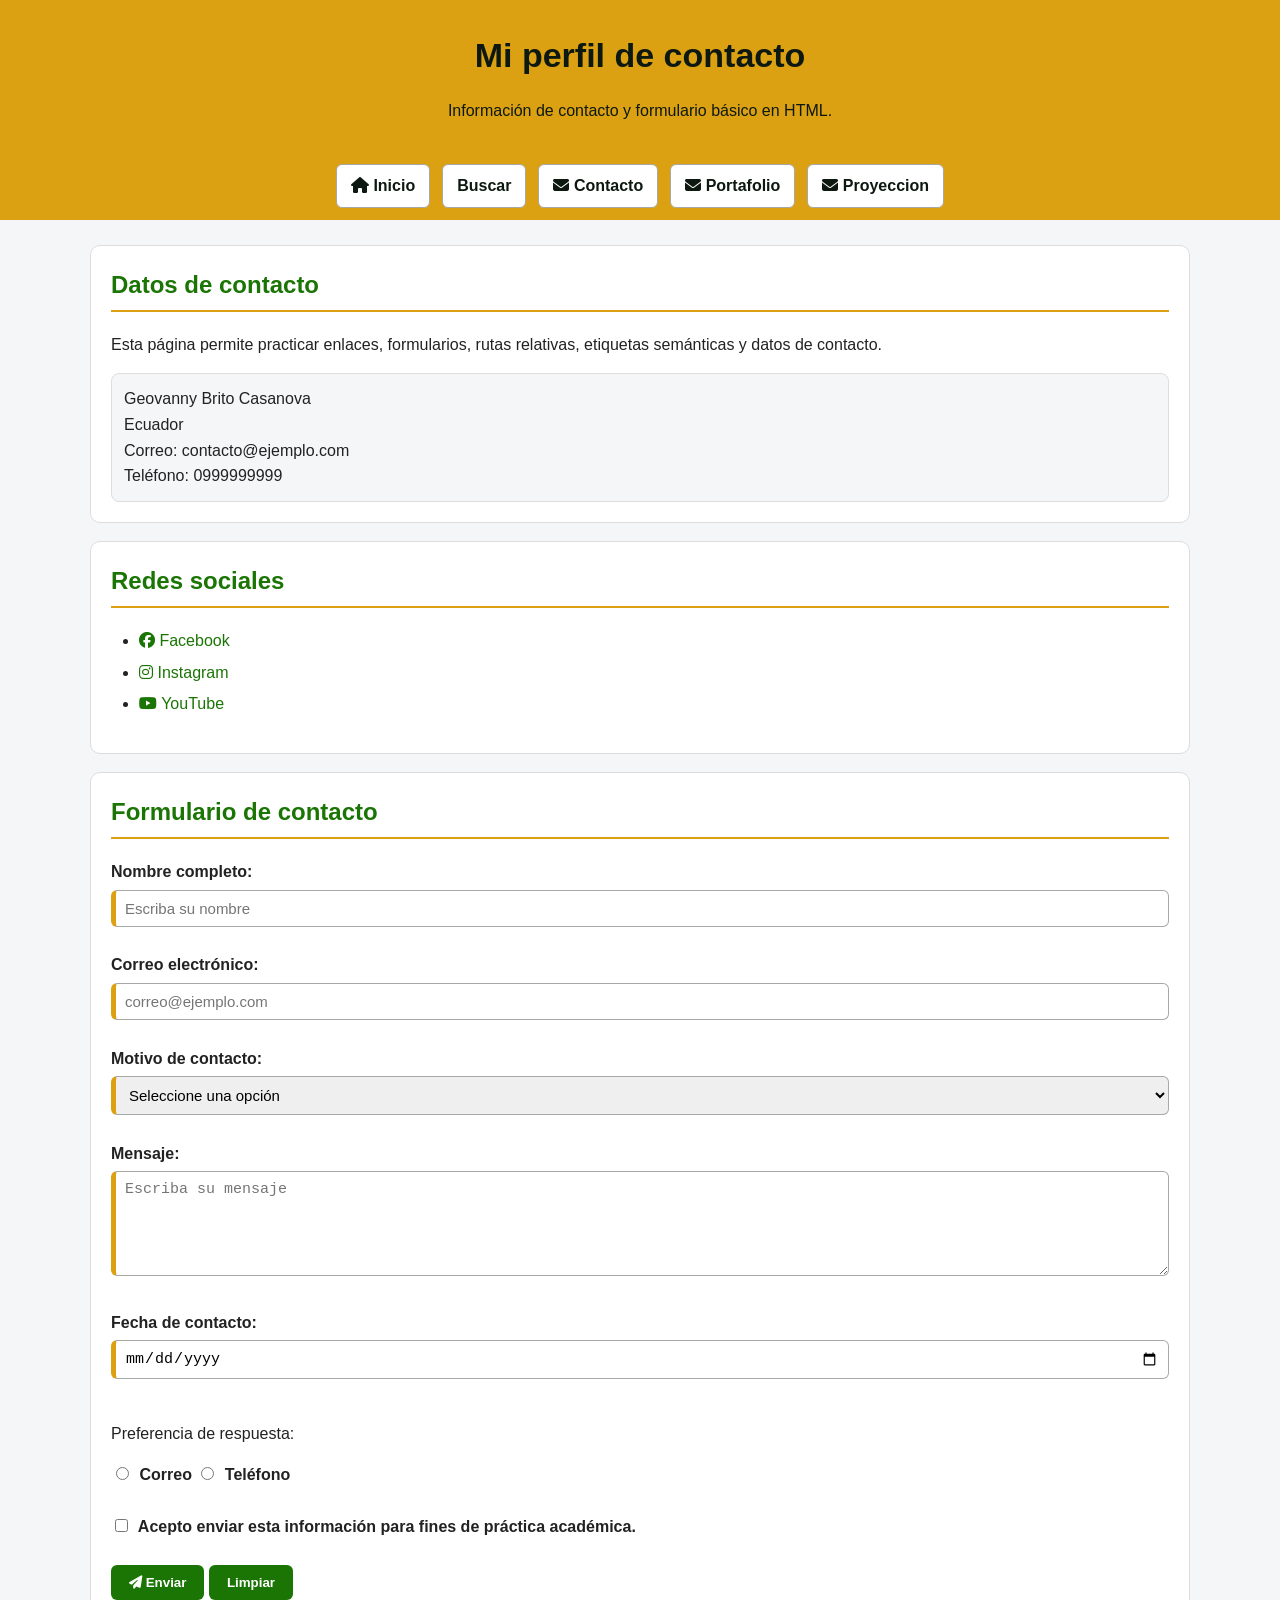
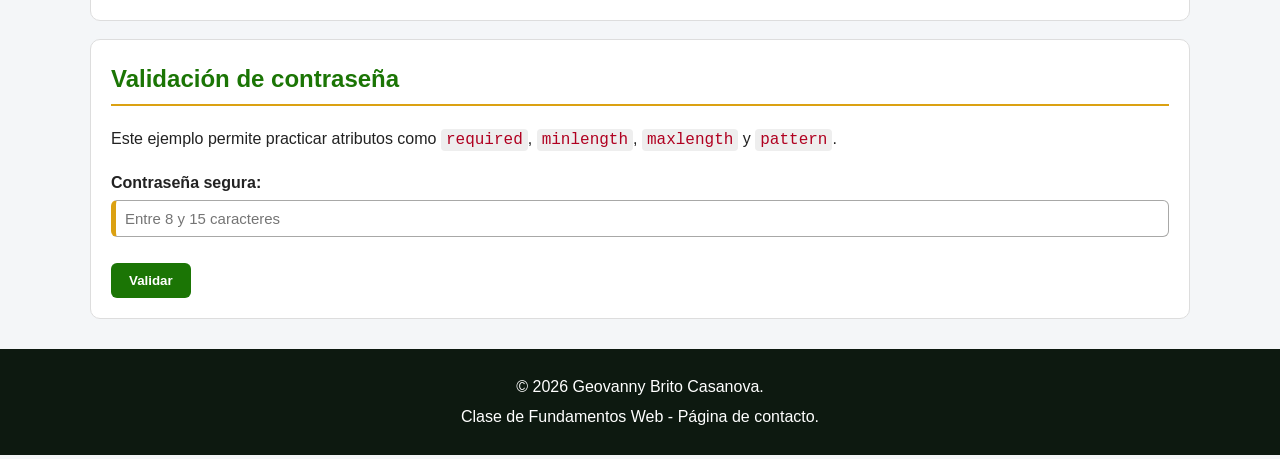
<file: pages/cto/contacto.html>
<!DOCTYPE html>
<html lang="es">

<head>
    <meta charset="UTF-8">
    <title>Contacto</title>

    <!-- Como este archivo está en pages/cto, se suben dos niveles con ../../ -->
    <link rel="icon" href="../../img/mundito.ico" type="image/x-icon">

    <link rel="stylesheet" href="https://cdnjs.cloudflare.com/ajax/libs/font-awesome/6.5.0/css/all.min.css">

    <link rel="stylesheet" href="../../css/general.css">
    <link rel="stylesheet" href="../../css/contacto.css">
    <meta name="viewport" content="width=device-width, initial-scale=1.0">
</head>

<body>

    <header>
        <h1>Mi perfil de contacto</h1>
        <p>Información de contacto y formulario básico en HTML.</p>
    </header>

    <nav>
        <a href="../../index.html">
            <i class="fa-solid fa-house"></i>
            Inicio
        </a>

        <a href="../buscar.html">Buscar</a>

        <a href="contacto.html">
            <i class="fa-solid fa-envelope"></i>
            Contacto
        </a>

         <a class="class_btn_nav_3" id="contacto" href="../portafolio.html">
            <i class="fa-solid fa-envelope"></i>
            Portafolio
        </a>
        <a class="class_btn_nav_3" id="contacto" href="../proyeccion.html">
            <i class="fa-solid fa-envelope"></i>
            Proyeccion
        </a>
    </nav>

    <main>

        <section>
            <h2>Datos de contacto</h2>

            <p>
                Esta página permite practicar enlaces, formularios, rutas relativas,
                etiquetas semánticas y datos de contacto.
            </p>

            <address>
                Geovanny Brito Casanova<br>
                Ecuador<br>
                Correo: contacto@ejemplo.com<br>
                Teléfono: 0999999999
            </address>
        </section>

        <section>
            <h2>Redes sociales</h2>

            <ul>
                <li>
                    <a href="https://www.facebook.com/" target="_blank">
                        <i class="fa-brands fa-facebook"></i>
                        Facebook
                    </a>
                </li>

                <li>
                    <a href="https://www.instagram.com/" target="_blank">
                        <i class="fa-brands fa-instagram"></i>
                        Instagram
                    </a>
                </li>

                <li>
                    <a href="https://www.youtube.com/" target="_blank">
                        <i class="fa-brands fa-youtube"></i>
                        YouTube
                    </a>
                </li>
            </ul>
        </section>

        <section>
            <h2>Formulario de contacto</h2>

            <!-- 
                Este formulario se envía hacia buscar.html para practicar rutas relativas.
                Desde pages/cto/contacto.html se sube un nivel con ../
            -->
            <form method="GET" action="../buscar.html">

                <label for="nombre">Nombre completo:</label>
                <input type="text" id="nombre" name="nombre" placeholder="Escriba su nombre" required minlength="3"
                    maxlength="50">

                <br><br>

                <label for="correo">Correo electrónico:</label>
                <input type="email" id="correo" name="correo" placeholder="correo@ejemplo.com" required>

                <br><br>

                <label for="motivo">Motivo de contacto:</label>
                <select id="motivo" name="motivo" required>
                    <option value="">Seleccione una opción</option>
                    <option value="consulta">Consulta académica</option>
                    <option value="soporte">Soporte</option>
                    <option value="sugerencia">Sugerencia</option>
                </select>

                <br><br>

                <label for="mensaje">Mensaje:</label>
                <br>
                <textarea id="mensaje" name="mensaje" placeholder="Escriba su mensaje" rows="5" cols="40" required
                    minlength="10"></textarea>

                <br><br>

                <label for="fecha">Fecha de contacto:</label>
                <input type="date" id="fecha" name="fecha" required>

                <br><br>

                <p>Preferencia de respuesta:</p>

                <label>
                    <input type="radio" name="respuesta" value="correo" required>
                    Correo
                </label>

                <label>
                    <input type="radio" name="respuesta" value="telefono">
                    Teléfono
                </label>

                <br><br>

                <label>
                    <input type="checkbox" name="acepta" value="si" required>
                    Acepto enviar esta información para fines de práctica académica.
                </label>

                <br><br>

                <button type="submit">
                    <i class="fa-solid fa-paper-plane"></i>
                    Enviar
                </button>

                <button type="reset">
                    Limpiar
                </button>
            </form>
        </section>

        <section>
            <h2>Validación de contraseña</h2>

            <p>
                Este ejemplo permite practicar atributos como <code>required</code>,
                <code>minlength</code>, <code>maxlength</code> y <code>pattern</code>.
            </p>

            <form method="GET" action="../buscar.html">

                <label for="password">Contraseña segura:</label>

                <input type="password" id="password" name="password" required minlength="8" maxlength="15"
                    pattern="^(?=.*[a-z])(?=.*[A-Z])(?=.*\d)(?=.*[@$!%*?&._-])[A-Za-z\d@$!%*?&._-]{8,15}$"
                    placeholder="Entre 8 y 15 caracteres"
                    title="Debe tener mayúscula, minúscula, número y un carácter especial.">

                <br><br>

                <button type="submit">Validar</button>
            </form>
        </section>

    </main>

    <footer>
        <p>&copy; 2026 Geovanny Brito Casanova.</p>
        <p>Clase de Fundamentos Web - Página de contacto.</p>
    </footer>

</body>

</html>
</file>
<file: css/general.css>
/* ============================================================
   general.css
   Archivo CSS general para TODAS las páginas del sitio.
   Aquí se colocan estilos compartidos: reinicio básico, etiquetas,
   navegación, formularios, tablas, multimedia y utilidades.

   Para enseñar poco a poco:
   1. Copiar este archivo completo.
   2. Comentar o descomentar bloques según el tema de clase.
   3. Mostrar cómo cambia la página al guardar y actualizar navegador.
   ============================================================ */


/* ============================================================
   BLOQUE 1: SELECTOR UNIVERSAL (*)
   Aplica a todos los elementos HTML.
   Sirve para controlar el cálculo de tamaños y quitar espacios
   inesperados del navegador.
   ============================================================ */

* {
    box-sizing: border-box;
}


/* ============================================================
   BLOQUE 2: ESTILO GENERAL DEL BODY
   body representa todo el contenido visible de la página.
   Aquí se define fuente, color de texto, color de fondo,
   margen e interlineado.
   ============================================================ */

body {
    margin: 0;
    font-family: Arial, Helvetica, sans-serif;
    background-color: #f4f6f8;
    color: #222222;
    line-height: 1.6;
}


/* ============================================================
   BLOQUE 3: SELECTORES DE ETIQUETA
   Estos estilos afectan directamente a etiquetas HTML.
   Ejemplos: h1, h2, p, a, img.
   ============================================================ */

h1 {
    margin: 0;
    font-size: 34px;
    text-align: center;
}

h2 {
    color: #1b7505;
    margin-top: 0;
    border-bottom: 2px solid #dba112;
    padding-bottom: 6px;
}

h3 {
    color: #0d1910;
}

p {
    font-size: 16px;
    text-align: justify;
}

a {
    color: #1b7505;
    text-decoration: none;
}

a:hover {
    text-decoration: underline;
}


/* ============================================================
   BLOQUE 4: HEADER Y FOOTER
   header se usa para el encabezado.
   footer se usa para el pie de página.
   ============================================================ */

header {
    background-color: #0d1910;
    color: white;
    padding: 28px 16px;
    text-align: center;
}

header p {
    text-align: center;
    margin-bottom: 0;
}

footer {
    background-color: #0d1910;
    color: white;
    text-align: center;
    padding: 20px;
    margin-top: 30px;
}

footer p {
    text-align: center;
    margin: 5px 0;
}

footer address {
    font-style: normal;
}


/* ============================================================
   BLOQUE 5: NAVEGACIÓN
   nav contiene enlaces internos y externos.
   display: flex permite ordenar los enlaces en fila.
   gap crea espacio entre enlaces.
   ============================================================ */

nav {
    background-color: #dba112;
    padding: 12px;
    text-align: center;
    display: flex;
    justify-content: center;
    flex-wrap: wrap;
    gap: 12px;
}

nav a {
    background-color: white;
    color: #0d1910;
    padding: 8px 14px;
    border-radius: 6px;
    font-weight: bold;
    border: 1px solid #a8a8a7;
}

nav a:hover {
    background-color: #1b7505;
    color: white;
    text-decoration: none;
}


/* ============================================================
   BLOQUE 6: ESTRUCTURA PRINCIPAL
   main contiene el contenido principal.
   section y article organizan bloques de información.
   ============================================================ */

main {
    width: 90%;
    max-width: 1100px;
    margin: 25px auto;
}

section,
article,
aside {
    background-color: white;
    padding: 20px;
    margin-bottom: 18px;
    border: 1px solid #dddddd;
    border-radius: 10px;
}


/* ============================================================
   BLOQUE 7: ASIDE
   aside contiene información complementaria.
   ============================================================ */

aside {
    width: 90%;
    max-width: 1100px;
    margin: 20px auto;
    background-color: #fff8e6;
}

aside i {
    margin-right: 8px;
    font-size: 20px;
    color: #1b7505;
}


/* ============================================================
   BLOQUE 8: IMÁGENES Y MULTIMEDIA
   max-width evita que las imágenes y videos se salgan
   del ancho disponible.
   ============================================================ */

img,
video,
iframe {
    max-width: 100%;
    border-radius: 8px;
}

figure {
    text-align: center;
    margin: 0;
}

figcaption {
    font-size: 14px;
    color: #555555;
    margin-top: 8px;
}


/* ============================================================
   BLOQUE 9: LISTAS
   ul sirve para listas sin orden.
   ol sirve para listas ordenadas.
   ============================================================ */

ul,
ol {
    padding-left: 28px;
}

li {
    margin-bottom: 6px;
}


/* ============================================================
   BLOQUE 10: TABLAS
   border-collapse une los bordes de las celdas.
   width: 100% hace que la tabla use todo el ancho disponible.
   ============================================================ */

table {
    width: 100%;
    border-collapse: collapse;
    background-color: white;
}

caption {
    font-weight: bold;
    margin-bottom: 10px;
    color: #0d1910;
}

th {
    background-color: #1b7505;
    color: white;
    padding: 10px;
}

td {
    padding: 10px;
    border: 1px solid #cccccc;
}

tr:nth-child(even) {
    background-color: #f2f2f2;
}


/* ============================================================
   BLOQUE 11: FORMULARIOS
   input, select, textarea y button son elementos comunes
   dentro de formularios.
   ============================================================ */

form {
    margin-top: 12px;
}

label {
    font-weight: bold;
}

input,
select,
textarea {
    width: 100%;
    padding: 9px;
    margin-top: 5px;
    border: 1px solid #a8a8a7;
    border-radius: 6px;
    font-size: 15px;
}

input[type="checkbox"],
input[type="radio"] {
    width: auto;
    margin-right: 6px;
}

textarea {
    resize: vertical;
}

button {
    background-color: #1b7505;
    color: white;
    border: none;
    padding: 10px 18px;
    border-radius: 6px;
    cursor: pointer;
    font-weight: bold;
}

button:hover {
    background-color: #0d1910;
}


/* ============================================================
   BLOQUE 12: ATRIBUTOS Y ESTADOS DE FORMULARIO
   :focus se activa cuando el usuario selecciona un campo.
   :required permite explicar campos obligatorios.
   ============================================================ */

input:focus,
select:focus,
textarea:focus {
    outline: 2px solid #dba112;
    border-color: #1b7505;
}

input:required,
select:required,
textarea:required {
    border-left: 5px solid #dba112;
}


/* ============================================================
   BLOQUE 13: DETAILS, SUMMARY, PROGRESS Y METER
   Se usan para contenido desplegable y barras de progreso.
   ============================================================ */

details {
    background-color: #f4f6f8;
    padding: 12px;
    border-radius: 8px;
    border: 1px solid #dddddd;
    margin-bottom: 10px;
}

summary {
    cursor: pointer;
    font-weight: bold;
    color: #1b7505;
}

progress,
meter {
    width: 260px;
    height: 20px;
}


/* ============================================================
   BLOQUE 14: TEXTO TÉCNICO
   code, pre y kbd ayudan a explicar código dentro de HTML.
   ============================================================ */

code {
    background-color: #eeeeee;
    color: #b00020;
    padding: 2px 5px;
    border-radius: 4px;
}

pre {
    background-color: #0d1910;
    color: white;
    padding: 15px;
    border-radius: 8px;
    overflow-x: auto;
}

kbd {
    background-color: #222222;
    color: white;
    padding: 3px 6px;
    border-radius: 4px;
}


/* ============================================================
   BLOQUE 15: SELECTORES DE CLASE
   Una clase se escribe con punto.
   En HTML se usa así: class="centrado"
   ============================================================ */

.centrado {
    text-align: center;
}

.texto-verde {
    color: #1b7505;
}

.texto-dorado {
    color: #dba112;
}

.caja-destacada {
    background-color: #fff8e6;
    border: 2px solid #dba112;
    padding: 15px;
    border-radius: 8px;
}


/* ============================================================
   BLOQUE 16: SELECTORES DE ID
   Un id se escribe con numeral.
   En HTML se usa así: id="objetivo"
   ============================================================ */

#objetivo {
    border-left: 6px solid #1b7505;
}

#intereses {
    border-left: 6px solid #dba112;
}

#multimedia {
    border-left: 6px solid #0d1910;
}


/* ============================================================
   BLOQUE 17: RESPONSIVE BÁSICO
   Cuando la pantalla es pequeña, el menú se acomoda en columna.
   Esto prepara el camino hacia CSS responsive.
   ============================================================ */

@media screen and (max-width: 700px) {

    /* El contenido principal ocupa más ancho en tablet */
    main,
    aside {
        width: 95%;
    }

    /* Las tablas pueden desbordar; permitir scroll horizontal */
    table {
        display: block;
        overflow-x: auto;
    }
}


/* ── MÓVIL: pantallas de 700px o menos ────────────────────── */
@media screen and (max-width: 700px) {

    /* Encabezado: menos relleno, texto más pequeño */
    header {
        padding: 18px 12px;
    }

    /* Título principal más pequeño para que no se corte */
    h1 {
        font-size: 22px;
    }

    h2 {
        font-size: 18px;
    }

    /* Menú en columna, cada enlace ocupa todo el ancho */
    nav {
        flex-direction: column;
        gap: 8px;
        padding: 10px;
    }

    nav a {
        width: 100%;
        text-align: center;
        box-sizing: border-box;
    }

    /* Contenido principal y aside con ancho completo */
    main,
    aside {
        width: 95%;
        margin: 12px auto;
    }

    /* Menos relleno interior en secciones y artículos */
    section,
    article,
    aside {
        padding: 14px;
        margin-bottom: 12px;
    }

    /* Párrafos con texto alineado a la izquierda (más legible en móvil) */
    p {
        text-align: left;
    }

    /* Imágenes y videos ocupan todo el ancho disponible */
    img,
    video,
    iframe {
        width: 100%;
        height: auto;
    }

    /* Tablas: scroll horizontal si el contenido no cabe */
    table {
        display: block;
        overflow-x: auto;
        font-size: 13px;
    }

    /* Campos de formulario y botones: ancho completo */
    input,
    select,
    textarea,
    button,
    meter,
    progress,
    audio {
        width: 100%;
        max-width: 100%;
        box-sizing: border-box;
        font-size: 16px;
    }

    /* Los checkbox y radio no deben ocupar todo el ancho */
    input[type="checkbox"],
    input[type="radio"] {
        width: auto;
    }

    /* Botones con más espacio para que sean fáciles de tocar */
    button {
        padding: 12px;
        margin-top: 4px;
    }

    /* Figcaption un poco más grande */
    figcaption {
        font-size: 13px;
    }

    /* Pie de página: menos relleno */
    footer {
        padding: 14px;
        font-size: 14px;
    }
}
</file>
<file: css/buscar.css>
/* ============================================================
   buscar.css
   Estilos propios de pages/buscar.html.
   Este archivo permite explicar una página interna con su propio
   estilo sin dañar el diseño general del sitio.

   Debe cargarse después de general.css.
   ============================================================ */


/* ============================================================
   BLOQUE 1: ENCABEZADO DE BÚSQUEDA
   Se puede observar que cada página puede tener identidad visual.
   ============================================================ */

header {
    background-color: #1b7505;
}


/* ============================================================
   BLOQUE 2: CAJA EXPLICATIVA
   Para usar este estilo, agregar class="explicacion" en una section.
   ============================================================ */

.explicacion {
    background-color: #f7fff4;
    border-left: 6px solid #1b7505;
}


/* ============================================================
   BLOQUE 3: FORMULARIO DE BÚSQUEDA
   Selector de clase.
   En HTML se usa así: class="formulario-busqueda"
   ============================================================ */

.formulario-busqueda {
    background-color: #ffffff;
    border: 2px solid #1b7505;
}


/* ============================================================
   BLOQUE 4: CAMPOS DE FORMULARIO
   Se seleccionan campos dentro de .formulario-busqueda.
   ============================================================ */

.formulario-busqueda input,
.formulario-busqueda select {
    background-color: #f4f6f8;
}


/* ============================================================
   BLOQUE 5: BOTÓN DE BÚSQUEDA
   Para usar en HTML: class="btn-buscar"
   ============================================================ */

.btn-buscar {
    background-color: #0d1910;
    color: white;
}

.btn-buscar:hover {
    background-color: #dba112;
    color: #0d1910;
}


/* ============================================================
   BLOQUE 6: TABLA DE CONTENIDOS
   Permite mostrar diferencias entre tablas generales y específicas.
   ============================================================ */

.tabla-contenidos th {
    background-color: #0d1910;
}

.tabla-contenidos td:first-child {
    font-weight: bold;
    color: #1b7505;
}


/* ============================================================
   BLOQUE 7: PROGRESO
   Para explicar una clase aplicada a una sección.
   ============================================================ */

.avance-practica {
    background-color: #fff8e6;
    border-left: 6px solid #dba112;
}


/* ============================================================
   BLOQUE 8: PREGUNTAS DESPLEGABLES
   Modifica details solo en buscar.html si se coloca dentro de main.
   ============================================================ */

main details {
    background-color: white;
    border: 1px solid #1b7505;
}


/* ============================================================
   BLOQUE 9: EJEMPLOS DE CÓDIGO
   pre se usa para mostrar texto respetando espacios y saltos.
   ============================================================ */

pre {
    border-left: 6px solid #dba112;
}


/* ============================================================
   BLOQUE 10: ENLACE ACTIVO MANUAL
   Puede agregar class="activo" al enlace del menú actual.
   ============================================================ */

nav a.activo {
    background-color: #0d1910;
    color: white;
}

/*RESPONSIVO*/

/* ── MÓVIL: hasta 700px ────────────────────────────────────── */
@media screen and (max-width: 700px) {

    nav{
        flex-direction: row;
        flex-wrap: wrap;
        align-items: center;
    }

    nav a{
        width: calc(40% - 10px);
        margin: 5px 0;
        text-align: center;
    }
}
</file>
<file: css/portafolio.css>
/* ============================================================
   portafolio.css
   Estilos propios de pages/portafolio.html.
   Se carga despues de general.css.
   ============================================================ */


/* ============================================================
   BLOQUE 1: SECCION INTRODUCTORIA
   Borde dorado a la izquierda para destacar la presentacion.
   En el HTML: id="intro" en la section.
   ============================================================ */

#intro {
    border-left: 8px solid #dba112;
    background-color: #fffef7;
}

.lema {
    background-color: #0d1910;
    color: #dba112;
    font-style: italic;
    font-size: 17px;
    padding: 14px 20px;
    border-radius: 8px;
    text-align: center;
    margin-top: 16px;
}

.lema i {
    font-size: 14px;
    margin: 0 6px;
    color: #1b7505;
}


/* ============================================================
   BLOQUE 2: TARJETAS DE HABILIDAD
   Se aplica con class="tarjeta-habilidad" en cada article.
   Cambia el borde al pasar el mouse encima.
   ============================================================ */

.tarjeta-habilidad:hover {
    border-color: #1b7505;
}

.tarjeta-habilidad h3 {
    color: #1b7505;
    margin-top: 0;
}


/* ============================================================
   BLOQUE 3: SECCION DE EXPERIENCIA
   Borde verde a la izquierda y fondo claro.
   En el HTML: id="experiencia" en la section.
   ============================================================ */

#experiencia {
    border-left: 6px solid #1b7505;
    background-color: #f7fff4;
}


/* ============================================================
   BLOQUE 4: SECCION DE PROYECTOS
   Fondo ligeramente amarillento para diferenciarla.
   En el HTML: id="proyectos" en la section.
   ============================================================ */

#proyectos {
    background-color: #fffef7;
}


/* ============================================================
   BLOQUE 5: TARJETAS DE PROYECTO
   Se aplica con class="proyecto-card" en cada article.
   ============================================================ */


.proyecto-card:hover {
    border-color: #dba112;
}

.proyecto-card h3 {
    color: #0d1910;
    border-bottom: 2px solid #dba112;
    padding-bottom: 6px;
}

.proyecto-card figure {
    margin-bottom: 14px;
}

.proyecto-card img {
    border: 2px solid #dba112;
}


/* ============================================================
   BLOQUE 6: TABLA DE PROGRESO
   Encabezados oscuros con texto dorado.
   En el HTML: id="progreso" en la section.
   ============================================================ */

#progreso {
    border-left: 6px solid #dba112;
}

#progreso th {
    background-color: #0d1910;
    color: #dba112;
}

#progreso td:first-child {
    font-weight: bold;
    color: #1b7505;
}

#progreso progress {
    width: 120px;
    height: 14px;
    vertical-align: middle;
    margin-right: 6px;
}

#progreso span {
    font-size: 14px;
    font-weight: bold;
    color: #0d1910;
}


/* ============================================================
   BLOQUE 7: SECCION DE OBJETIVOS
   El details cambia de color cuando esta abierto.
   En el HTML: id="objetivos" en la section.
   ============================================================ */

#objetivos {
    background-color: #f4f6f8;
}

#objetivos details {
    border-left: 5px solid #1b7505;
    background-color: white;
}

#objetivos details[open] {
    border-left-color: #dba112;
    background-color: #fffef7;
}

/* ============================================================
   BLOQUE 8: RESPONSIVE
   Ajustes específicos de portafolio.html para móvil.
   Se aplica después de los estilos de general.css.
   ============================================================ */




/* ── MÓVIL: hasta 700px ────────────────────────────────────── */
@media screen and (max-width: 700px) {

    nav{
        flex-direction: row;
        flex-wrap: wrap;
        align-items: center;
    }

    nav a{
        width: calc(40% - 10px);
        margin: 5px 0;
        text-align: center;
    }
/*
    nav {
        flex-direction: column;
        align-items: center;
    }

    nav a {
        width: 90%;
        margin: 5px 0;
        text-align: center;
    }

    */

    /* Tarjetas de proyecto: una por fila, imagen al 100% */
    /* (equivalent to .mis-proyectos { grid-template-columns: 1fr } */
    /* En tu HTML los proyecto-card son articles, se apilan solos) */
    .proyecto-card {
        width: 100%;
    }

    .proyecto-card img {
        width: 100%;
        height: auto;
    }

    .proyecto-card figure {
        margin-bottom: 10px;
    }

    /* Tarjetas de habilidad en columna */
    /* (equivalent to .meta-card { flex-direction: column; gap: 8px }) */
    .tarjeta-habilidad {
        width: 100%;
    }

    /* Lema: texto más pequeño */
    /* (equivalent to .bloque-bienvenida h2 { font-size: 1.4rem }) */
    .lema {
        font-size: 14px;
        padding: 10px 12px;
    }

    #intro h2 {
        font-size: 1.3rem;
    }

    /* Tabla de progreso: fuente y celdas más pequeñas para que quepan */
    /* (equivalent a table { font-size: 0.85rem } y td, th { padding: 8px }) */
    #progreso table {
        font-size: 0.85rem;
    }

    #progreso td,
    #progreso th {
        padding: 8px;
    }

    #progreso progress {
        width: 60px;
        height: 12px;
    }

    #progreso span {
        font-size: 12px;
    }

    /* Bordes laterales más delgados para ahorrar espacio */
    #intro {
        border-left-width: 5px;
    }

    #experiencia {
        border-left-width: 4px;
    }
}
</file>
<file: css/contacto.css>
/* ============================================================
   contacto.css
   Estilos propios de pages/cto/contacto.html.
   Este archivo sirve para explicar estilos específicos en una
   página ubicada dentro de subcarpetas.

   Debe cargarse después de general.css.
   ============================================================ */


/* ============================================================
   BLOQUE 1: ENCABEZADO DE CONTACTO
   Se cambia el color del header únicamente en contacto.html.
   ============================================================ */

header {
    background-color: #dba112;
    color: #0d1910;
}


/* ============================================================
   BLOQUE 2: DATOS DE CONTACTO
   Para usar este diseño, colocar class="datos-contacto" en section.
   ============================================================ */

.datos-contacto {
    background-color: #fff8e6;
    border-left: 6px solid #dba112;
}


/* ============================================================
   BLOQUE 3: ADDRESS
   address se usa para información de contacto.
   ============================================================ */

address {
    background-color: #f4f6f8;
    padding: 12px;
    border-radius: 8px;
    font-style: normal;
    border: 1px solid #dddddd;
}


/* ============================================================
   BLOQUE 4: REDES SOCIALES
   Para usar, colocar class="redes" en la sección o lista.
   ============================================================ */

.redes ul {
    list-style: none;
    padding-left: 0;
}

.redes li {
    margin-bottom: 10px;
}

.redes a {
    display: inline-block;
    background-color: #f4f6f8;
    padding: 10px 14px;
    border-radius: 8px;
    border: 1px solid #dddddd;
}

.redes a:hover {
    background-color: #1b7505;
    color: white;
    text-decoration: none;
}


/* ============================================================
   BLOQUE 5: FORMULARIO DE CONTACTO
   Para usar, colocar class="formulario-contacto" en form.
   ============================================================ */

.formulario-contacto {
    background-color: #ffffff;
    border: 2px solid #dba112;
    padding: 18px;
    border-radius: 10px;
}


/* ============================================================
   BLOQUE 6: TEXTAREA
   Se personaliza el campo de mensaje.
   ============================================================ */

.formulario-contacto textarea {
    min-height: 120px;
    font-family: Arial, Helvetica, sans-serif;
}


/* ============================================================
   BLOQUE 7: RADIO Y CHECKBOX
   Se evita que radio y checkbox ocupen todo el ancho.
   ============================================================ */

.formulario-contacto input[type="radio"],
.formulario-contacto input[type="checkbox"] {
    width: auto;
}


/* ============================================================
   BLOQUE 8: BOTONES DEL FORMULARIO
   El botón de enviar y limpiar pueden diferenciarse con clases.
   En HTML:
   class="btn-enviar"
   class="btn-limpiar"
   ============================================================ */

.btn-enviar {
    background-color: #1b7505;
}

.btn-limpiar {
    background-color: #a8a8a7;
    color: #0d1910;
}

.btn-limpiar:hover {
    background-color: #0d1910;
    color: white;
}


/* ============================================================
   BLOQUE 9: VALIDACIÓN DE CONTRASEÑA
   Para usar, colocar class="validacion" en la sección.
   ============================================================ */

.validacion {
    border-left: 6px solid #1b7505;
    background-color: #f7fff4;
}


/* ============================================================
   BLOQUE 10: MENSAJE DE AYUDA
   Para usar en un párrafo: class="ayuda"
   ============================================================ */

.ayuda {
    font-size: 14px;
    color: #555555;
    background-color: #f4f6f8;
    padding: 10px;
    border-radius: 6px;
}


/*RESPONSIVO*/

/* ── MÓVIL: hasta 700px ────────────────────────────────────── */
@media screen and (max-width: 700px) {

    nav{
        flex-direction: row;
        flex-wrap: wrap;
        align-items: center;
    }

    nav a{
        width: calc(40% - 10px);
        margin: 5px 0;
        text-align: center;
    }
}
</file>
<file: css/proyeccion.css>
/* ============================================================
   proyeccion.css  —  Mobile First
   Carga DESPUÉS de Bootstrap 5 y DESPUÉS de general.css.
   Paleta: verde #1b7505 · dorado #dba112 · oscuro #0d1910
   Estrategia: estilos base = móvil, luego @media min-width.
   ============================================================ */


/* ============================================================
   BLOQUE 1: HEADER
   ============================================================ */

header {
    background-color: #0d1910;
    color: white;
    padding: 24px 16px 18px;
    text-align: center;
}

header h1 {
    color: #dba112;
    font-size: 22px;           /* móvil: compacto */
    margin: 0 0 6px 0;
    border-bottom: none;       /* anula general.css si aplica */
}

header p {
    color: rgba(255, 255, 255, 0.78);
    font-size: 14px;
    margin: 0;
    text-align: center;
}


/* ============================================================
   BLOQUE 2: NAVBAR  — Mobile First
   En móvil el menú colapsa (Bootstrap lo maneja).
   Añadimos color y evitamos desbordamiento.
   ============================================================ */

.navbar {
    background-color: #dba112 !important;
    padding: 8px 12px;
}

.navbar .navbar-brand,
.navbar .nav-link {
    color: #0d1910 !important;
    font-weight: bold;
    font-size: 14px;
}

.navbar .nav-link:hover,
.navbar .nav-link.active {
    color: white !important;
    text-decoration: none;
    background-color: #1b7505;
    border-radius: 6px;
    padding-left: 10px;
    padding-right: 10px;
}

/* Botón hamburguesa visible en móvil */
.navbar .navbar-toggler {
    border-color: #0d1910;
}

.navbar .navbar-toggler-icon {
    filter: brightness(0);
}

/* Menú desplegado en móvil: no desborda */
.navbar-collapse {
    width: 100%;
}

.navbar-nav {
    width: 100%;
}

/* En móvil cada enlace ocupa su propia fila */
.navbar-nav .nav-item {
    width: 100%;
}

.navbar-nav .nav-link {
    padding: 10px 14px;
    display: block;
}


/* ============================================================
   BLOQUE 3: MAIN — contenedor base móvil
   ============================================================ */

main {
    padding: 0;
    overflow-x: hidden;        /* evita scroll horizontal */
}

/* Cada sección dentro de main: padding cómodo en móvil */
main > section,
main > div.container,
main > article.container {
    padding-top: 20px;
    padding-bottom: 20px;
}

/* h2 dentro de main: verde con borde dorado, tamaño móvil */
main h2 {
    color: #1b7505;
    border-bottom: 2px solid #dba112;
    padding-bottom: 6px;
    margin-bottom: 14px;
    font-size: 18px;           /* más pequeño en móvil */
}

main h3 {
    color: #0d1910;
    font-size: 16px;
}


/* ============================================================
   BLOQUE 4: ALERT
   ============================================================ */

.alert-success {
    background-color: #fffef7;
    border-left: 6px solid #dba112;
    border-top: none;
    border-right: none;
    border-bottom: none;
    border-radius: 0 8px 8px 0;
    color: #0d1910;
    font-size: 14px;
    padding: 14px 16px;
}

.alert-success .alert-heading {
    color: #1b7505;
    font-size: 16px;
    margin-bottom: 8px;
}


/* ============================================================
   BLOQUE 5: CARRUSEL  — imagen adaptada en móvil
   ============================================================ */

.carousel-inner img {
    width: 100%;
    height: 200px;             /* móvil: altura controlada */
    object-fit: cover;
    object-position: top;
    border-radius: 8px;
}

/* Captions ocultos en móvil (Bootstrap ya tiene d-none d-md-block,
   pero si no se usó esa clase, los ocultamos aquí) */
.carousel-caption {
    display: none;
}


/* ============================================================
   BLOQUE 6: CARDS  — apiladas en móvil
   Bootstrap row-cols-1 ya las apila; reforzamos estilos.
   ============================================================ */

.card {
    border: 1px solid #dddddd;
    border-radius: 10px;
    background-color: white;
    transition: border-color 0.2s ease, transform 0.2s ease;
    width: 100%;               /* ocupa todo el ancho en móvil */
}

.card:hover {
    border-color: #1b7505;
    transform: translateY(-3px);
}

.card .card-title {
    color: #1b7505;
    border-bottom: 2px solid #dba112;
    padding-bottom: 6px;
    margin-bottom: 10px;
    font-size: 15px;
}

.card .card-text {
    font-size: 14px;
    color: #444;
}

/* Área de interés: grid de íconos — en móvil van en fila de 3 */
.col .p-3.border.rounded {
    font-size: 13px;
    padding: 10px 6px !important;
}

.col .p-3.border.rounded i {
    font-size: 1.5rem;
}


/* ============================================================
   BLOQUE 7: BOTONES — táctiles en móvil
   ============================================================ */

.btn-success {
    background-color: #1b7505;
    border-color: #1b7505;
    font-weight: bold;
}

.btn-success:hover {
    background-color: #0d1910;
    border-color: #0d1910;
}

/* Botones en grupo (herramientas) — wrap ya lo da d-flex flex-wrap */
.d-flex.flex-wrap.gap-2 .btn {
    font-size: 13px;
    padding: 7px 12px;
}


/* ============================================================
   BLOQUE 8: PROGRESS BARS
   ============================================================ */

.progress {
    border-radius: 50px;
    height: 12px;
    background-color: #e4e4e4;
}

.progress-bar {
    background-color: #1b7505;
    border-radius: 50px;
}

/* Etiquetas de habilidad: en móvil caben en una fila */
.d-flex.justify-content-between {
    font-size: 13px;
}


/* ============================================================
   BLOQUE 9: ACCORDION  — Mobile First
   ============================================================ */

.accordion-item {
    border: 1px solid #dddddd;
    border-radius: 8px !important;
    margin-bottom: 8px;
    overflow: hidden;
}

.accordion-button {
    color: #0d1910;
    font-weight: bold;
    background-color: white;
    border-left: 5px solid #1b7505;
    font-size: 14px;
    padding: 12px 14px;
    white-space: normal;       /* evita desbordamiento en móvil */
    word-break: break-word;
}

.accordion-button:not(.collapsed) {
    background-color: #fffef7;
    color: #0d1910;
    border-left: 5px solid #dba112;
    box-shadow: none;
}

.accordion-button:focus {
    box-shadow: 0 0 0 0.2rem rgba(219, 161, 18, 0.3);
}

/* List group dentro del accordion */
.list-group-item {
    font-size: 14px;
    padding: 10px 14px;
}

.list-group-item.active {
    background-color: #1b7505;
    border-color: #1b7505;
}


/* ============================================================
   BLOQUE 10: TABLE  — scroll horizontal en móvil
   ============================================================ */

.table-responsive {
    overflow-x: auto;
    -webkit-overflow-scrolling: touch;
    border-radius: 8px;
    border: 1px solid #dddddd;
}

.table {
    min-width: 520px;          /* fuerza scroll si no cabe */
    margin-bottom: 0;
}

.table thead {
    background-color: #0d1910;
    color: #dba112;
}

.table thead th {
    color: #dba112;
    font-size: 13px;
    padding: 10px 8px;
    white-space: nowrap;
}

.table tbody td,
.table tbody th {
    font-size: 13px;
    padding: 9px 8px;
    vertical-align: middle;
}

.table tbody td:first-child,
.table tbody th[scope="row"] {
    font-weight: bold;
    color: #1b7505;
}

.table tbody tr:nth-child(even) {
    background-color: #f2f2f2;
}

.table-hover > tbody > tr:hover > * {
    background-color: #f7fff4;
}


/* ============================================================
   BLOQUE 11: FORMULARIO  — cómodo en móvil
   ============================================================ */

.form-control,
.form-select {
    font-size: 16px;           /* evita zoom automático en iOS */
    padding: 10px 12px;
    border: 1px solid #a8a8a7;
    border-radius: 6px;
}

.form-control:focus,
.form-select:focus {
    border-color: #1b7505;
    box-shadow: 0 0 0 0.2rem rgba(219, 161, 18, 0.3);
    outline: none;
}

.form-label {
    font-weight: bold;
    color: #0d1910;
    font-size: 14px;
}

textarea.form-control {
    resize: vertical;
    min-height: 100px;
}

/* Botones del formulario: ancho completo en móvil */
form .btn {
    width: 100%;
    margin-bottom: 8px;
    padding: 12px;
    font-size: 15px;
}


/* ============================================================
   BLOQUE 12: ASIDE del formulario
   ============================================================ */

aside h2 {
    font-size: 18px;
    color: #1b7505;
    border-bottom: 2px solid #dba112;
    padding-bottom: 6px;
}

aside p,
aside li {
    font-size: 14px;
}


/* ============================================================
   BLOQUE 13: IMAGEN DECORATIVA
   ============================================================ */

article.container img.img-fluid {
    width: 100%;
    height: auto;
    border-radius: 10px;
    border: 2px solid #dba112;
}


/* ============================================================
   BLOQUE 14: MODALES
   ============================================================ */

.modal-header.bg-success {
    background-color: #1b7505 !important;
}

.modal-header.bg-warning {
    background-color: #dba112 !important;
    color: #0d1910;
}

.modal-title {
    font-size: 16px;
}

.modal-body ul li {
    font-size: 14px;
    margin-bottom: 6px;
}


/* ============================================================
   BLOQUE 15: FOOTER
   ============================================================ */

footer {
    background-color: #0d1910;
    color: rgba(255, 255, 255, 0.75);
    padding: 20px 16px;
    text-align: center;
    font-size: 13px;
    border-top: 3px solid #dba112;
}

footer p {
    text-align: center;
    margin: 4px 0;
}

footer address {
    font-style: normal;
    color: rgba(255, 255, 255, 0.55);
    font-size: 13px;
}

footer a {
    color: #dba112;
    text-decoration: none;
}

footer a:hover {
    color: white;
    text-decoration: underline;
}


/* ============================================================
   BLOQUE 16: TABLET  (min-width: 576px)
   ============================================================ */

@media screen and (min-width: 576px) {

    header h1 {
        font-size: 28px;
    }

    main h2 {
        font-size: 20px;
    }

    .carousel-inner img {
        height: 280px;
    }

    .carousel-caption {
        display: block;
    }

    .accordion-button {
        font-size: 15px;
        padding: 14px 18px;
    }

    form .btn {
        width: auto;
        margin-right: 8px;
        margin-bottom: 0;
        padding: 10px 18px;
    }
}


/* ============================================================
   BLOQUE 17: TABLET GRANDE / ESCRITORIO  (min-width: 768px)
   ============================================================ */

@media screen and (min-width: 768px) {

    header {
        padding: 40px 24px 30px;
    }

    header h1 {
        font-size: 36px;
    }

    header p {
        font-size: 16px;
    }

    .navbar .nav-item {
        width: auto;
    }

    .navbar-nav .nav-link {
        padding: 8px 12px;
    }

    main h2 {
        font-size: 22px;
    }

    .carousel-inner img {
        height: 380px;
    }

    .card .card-title {
        font-size: 16px;
    }

    .card .card-text {
        font-size: 15px;
    }

    .list-group-item {
        font-size: 15px;
    }

    .table thead th,
    .table tbody td,
    .table tbody th {
        font-size: 14px;
        padding: 10px 12px;
    }

    .d-flex.flex-wrap.gap-2 .btn {
        font-size: 14px;
        padding: 8px 16px;
    }

    footer {
        padding: 28px 24px;
        font-size: 14px;
    }
}


/* ============================================================
   BLOQUE 18: ESCRITORIO  (min-width: 992px)
   ============================================================ */

@media screen and (min-width: 992px) {

    header h1 {
        font-size: 42px;
    }

    .carousel-inner img {
        height: 440px;
    }

    main h2 {
        font-size: 24px;
    }

    .accordion-button {
        font-size: 16px;
    }
}
</file>
